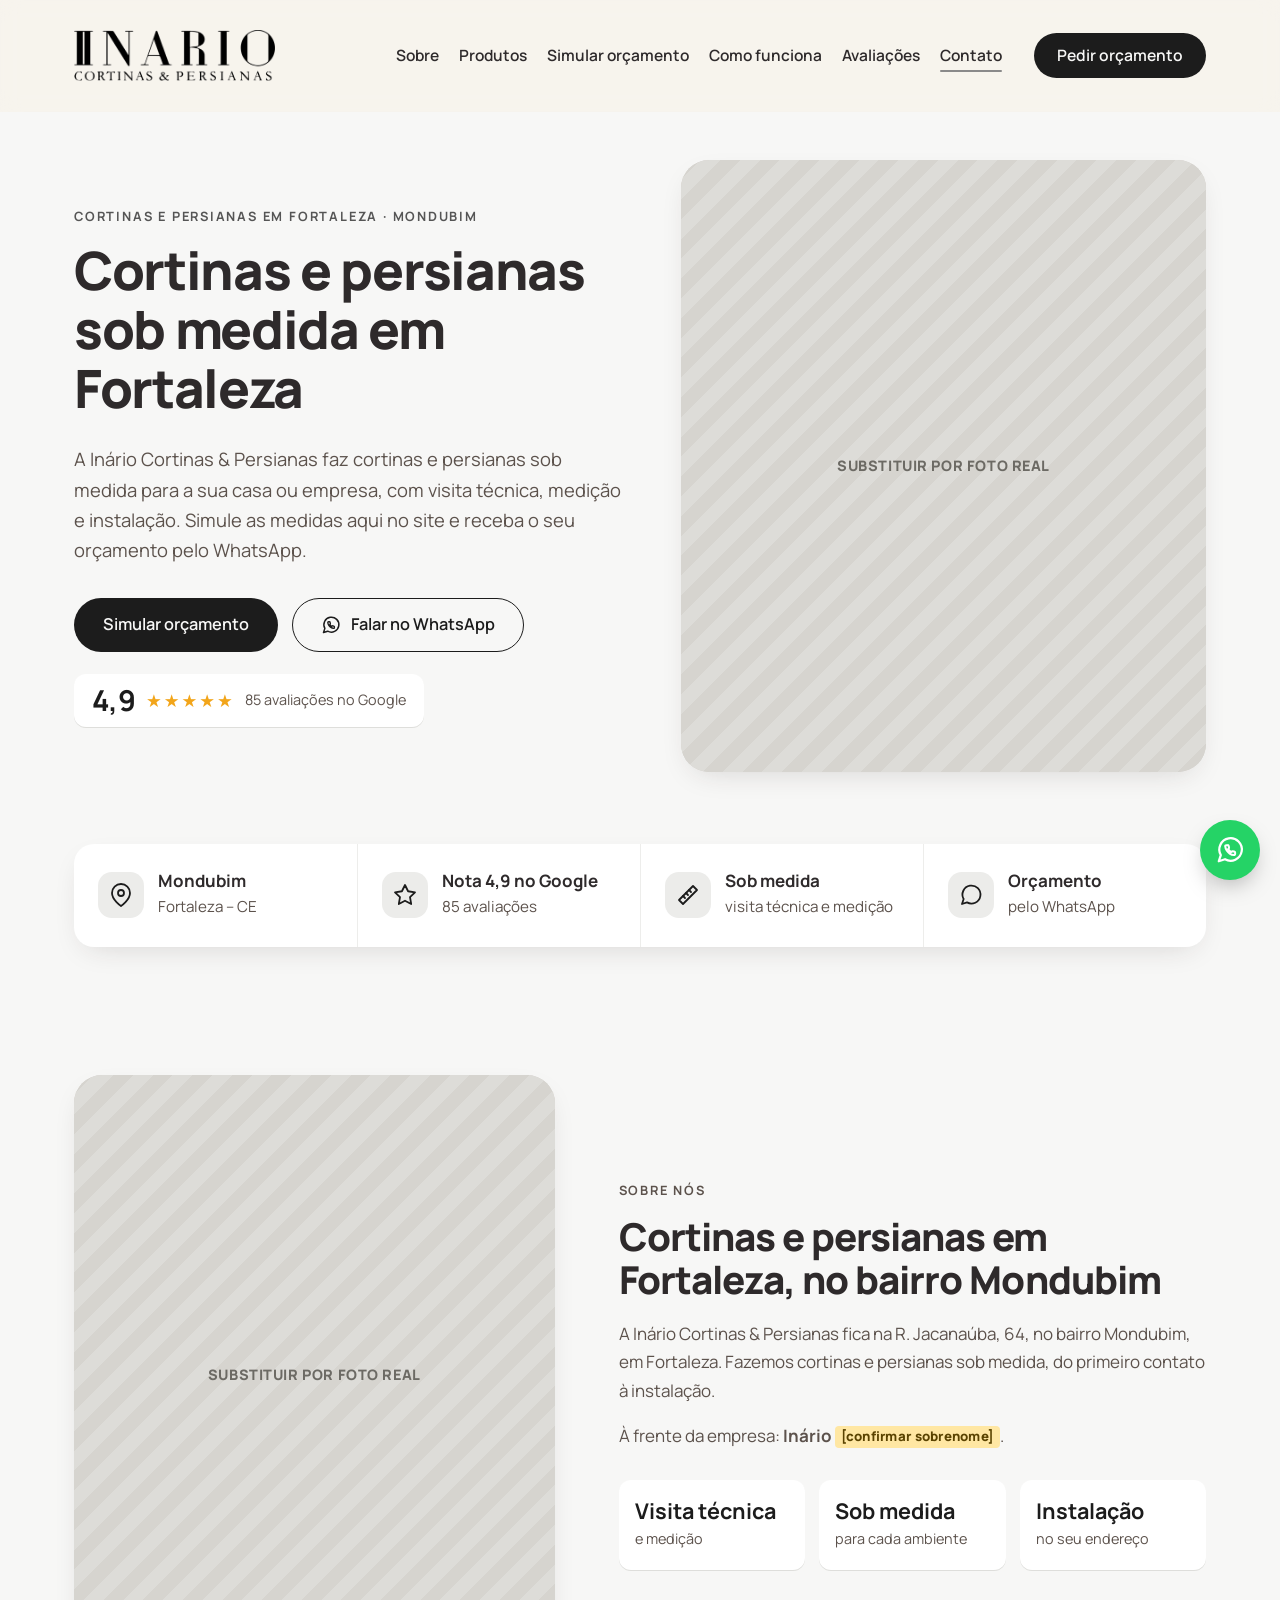
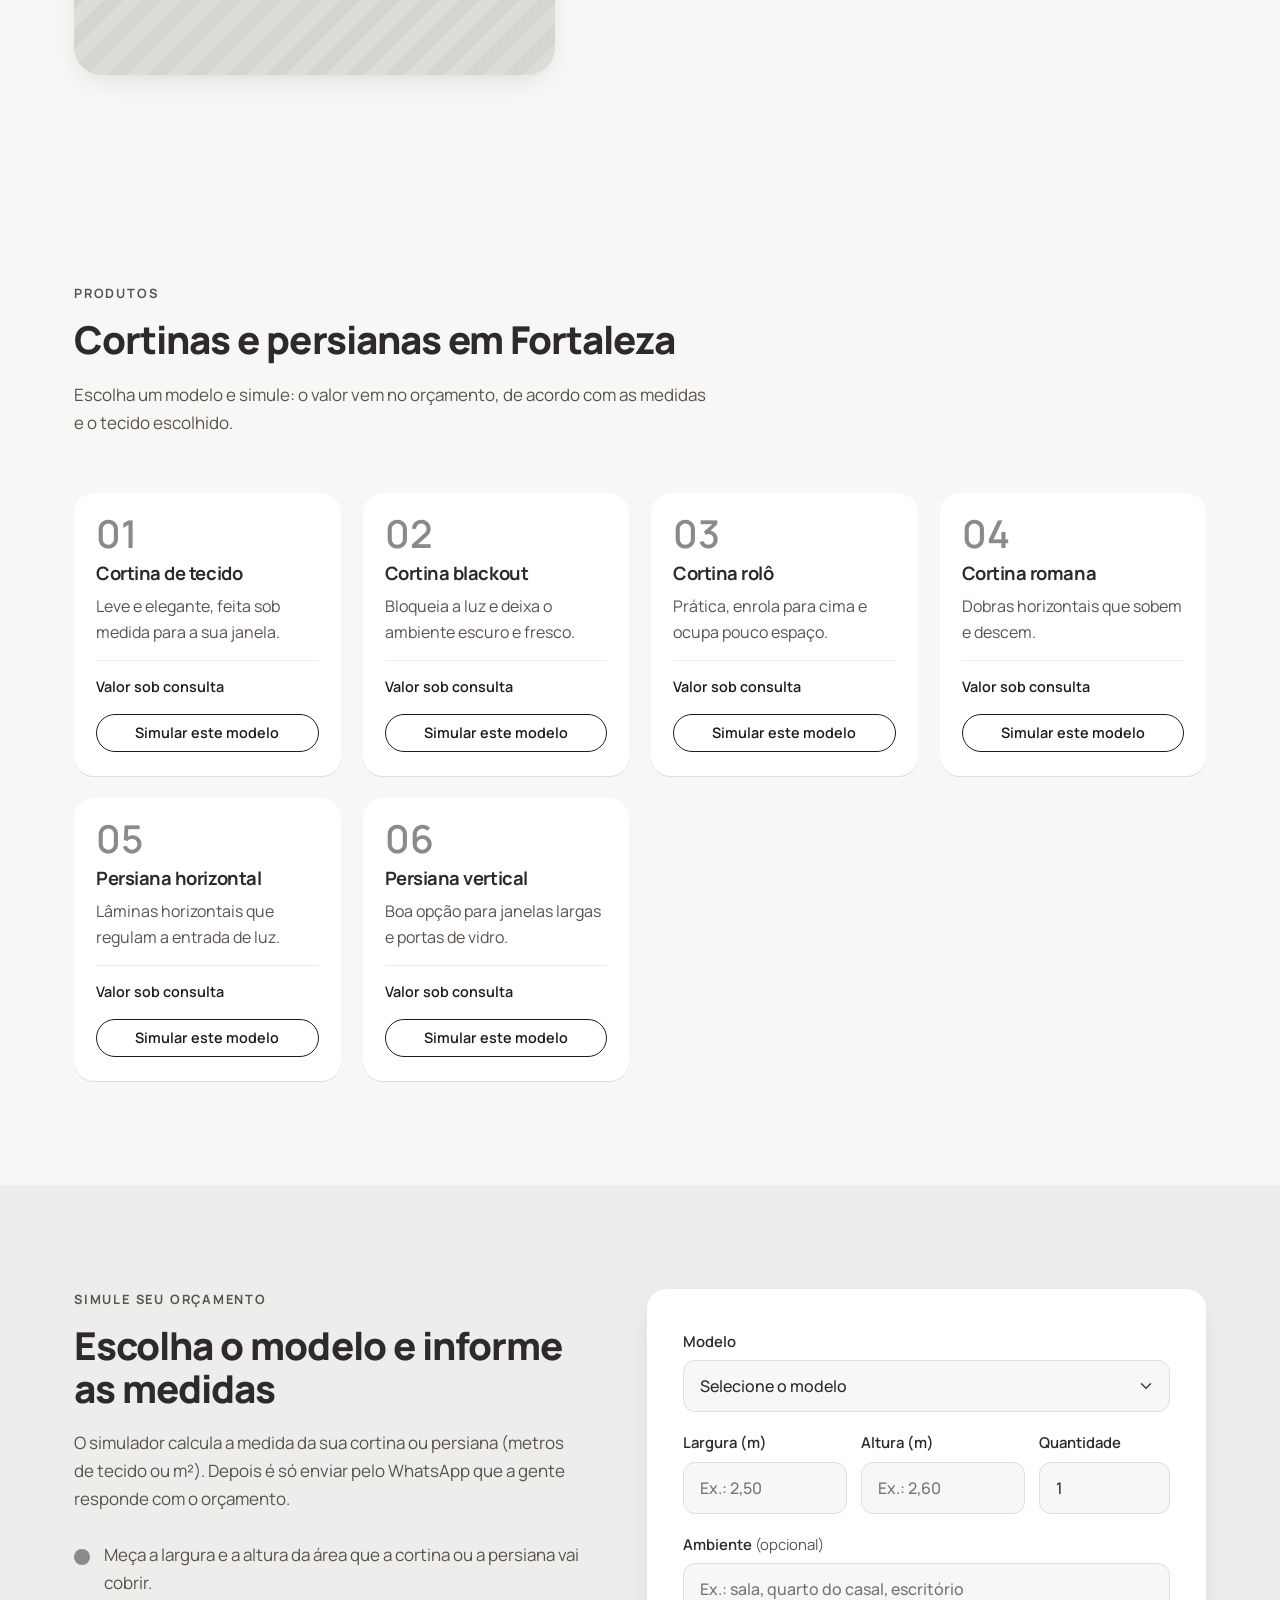
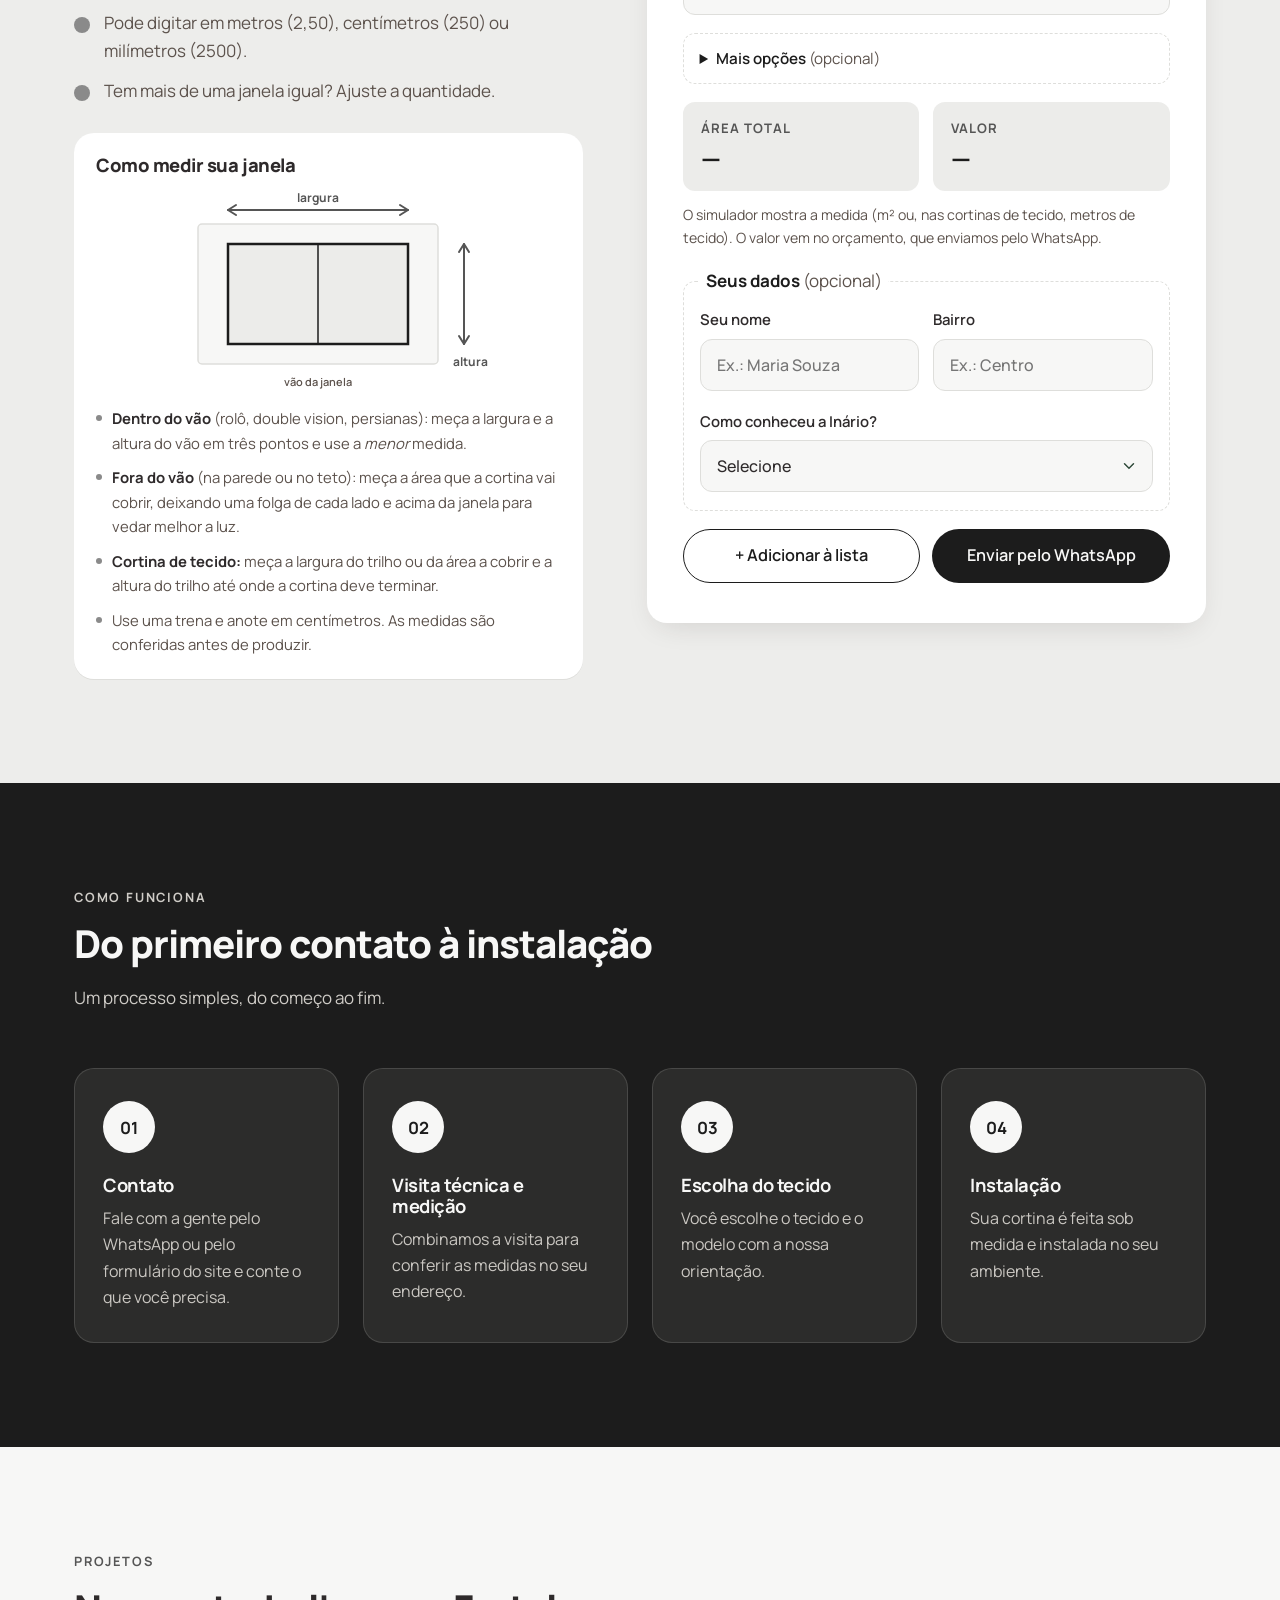
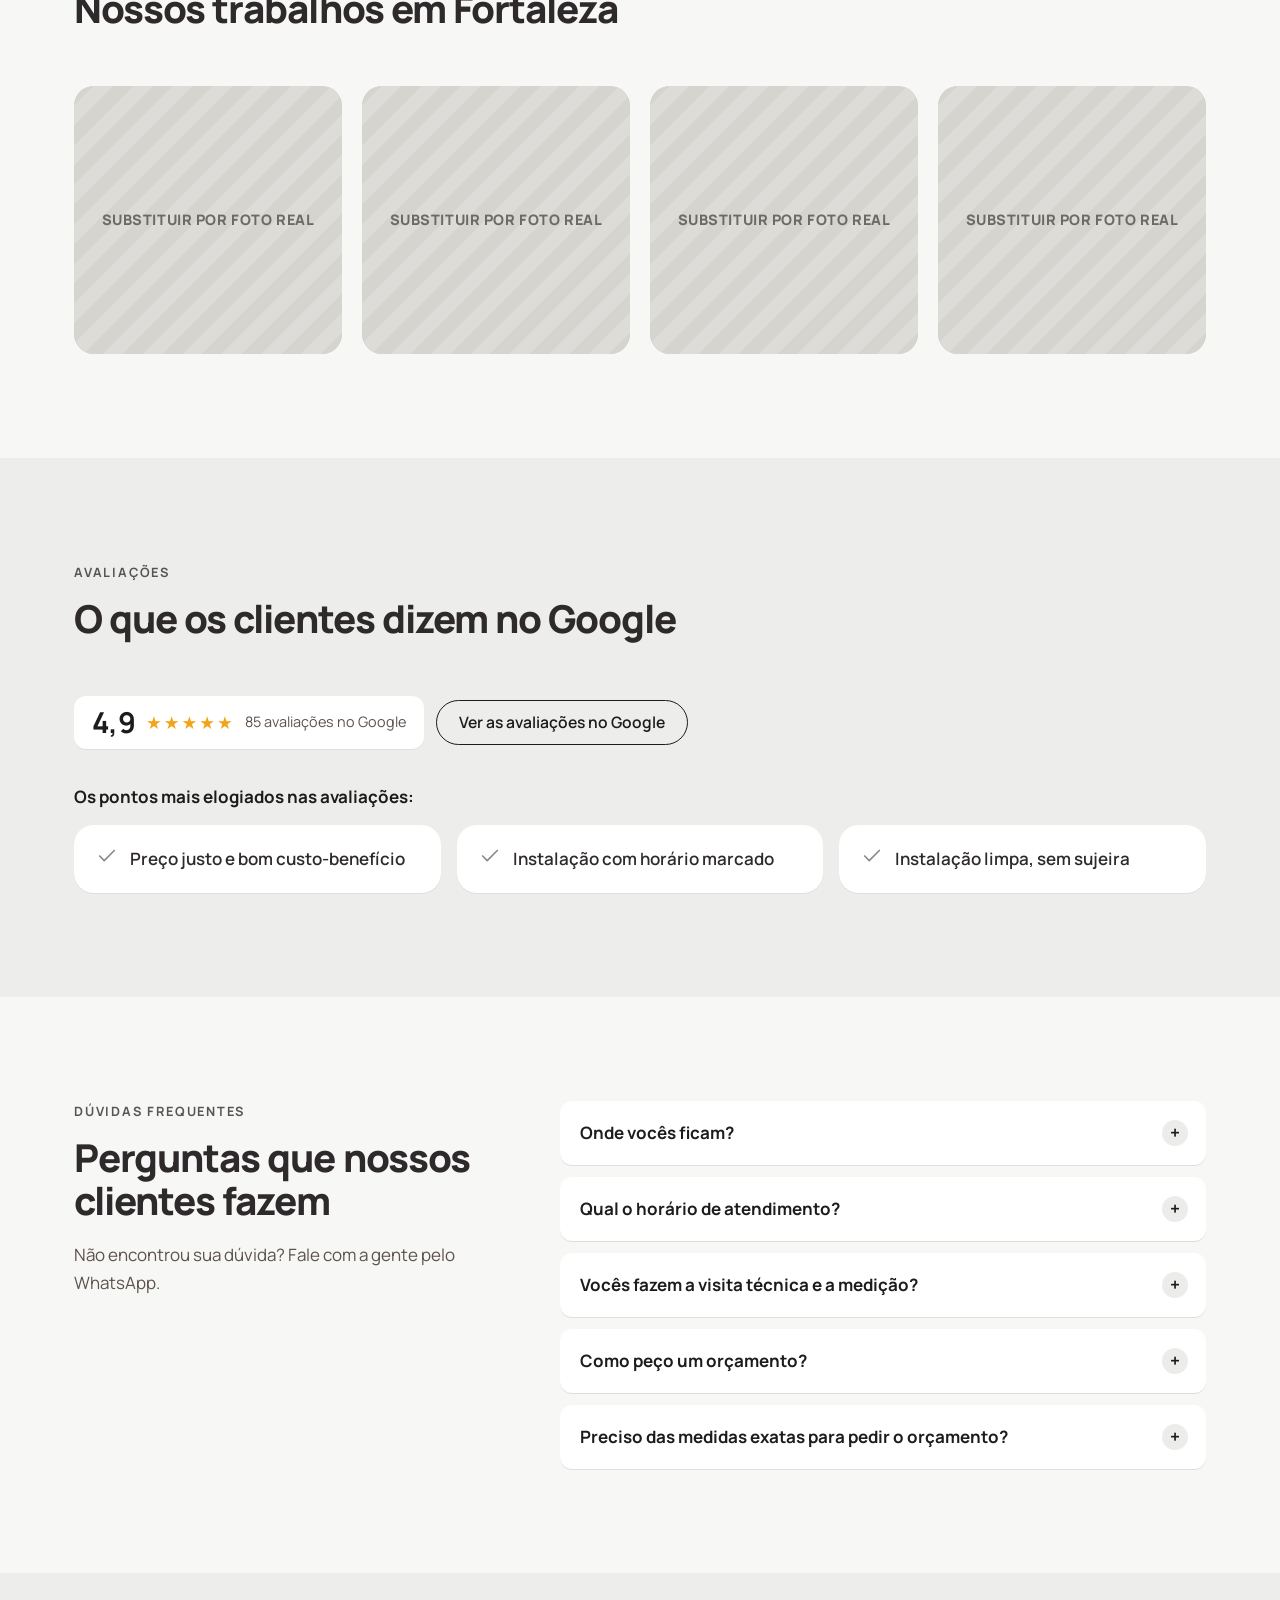
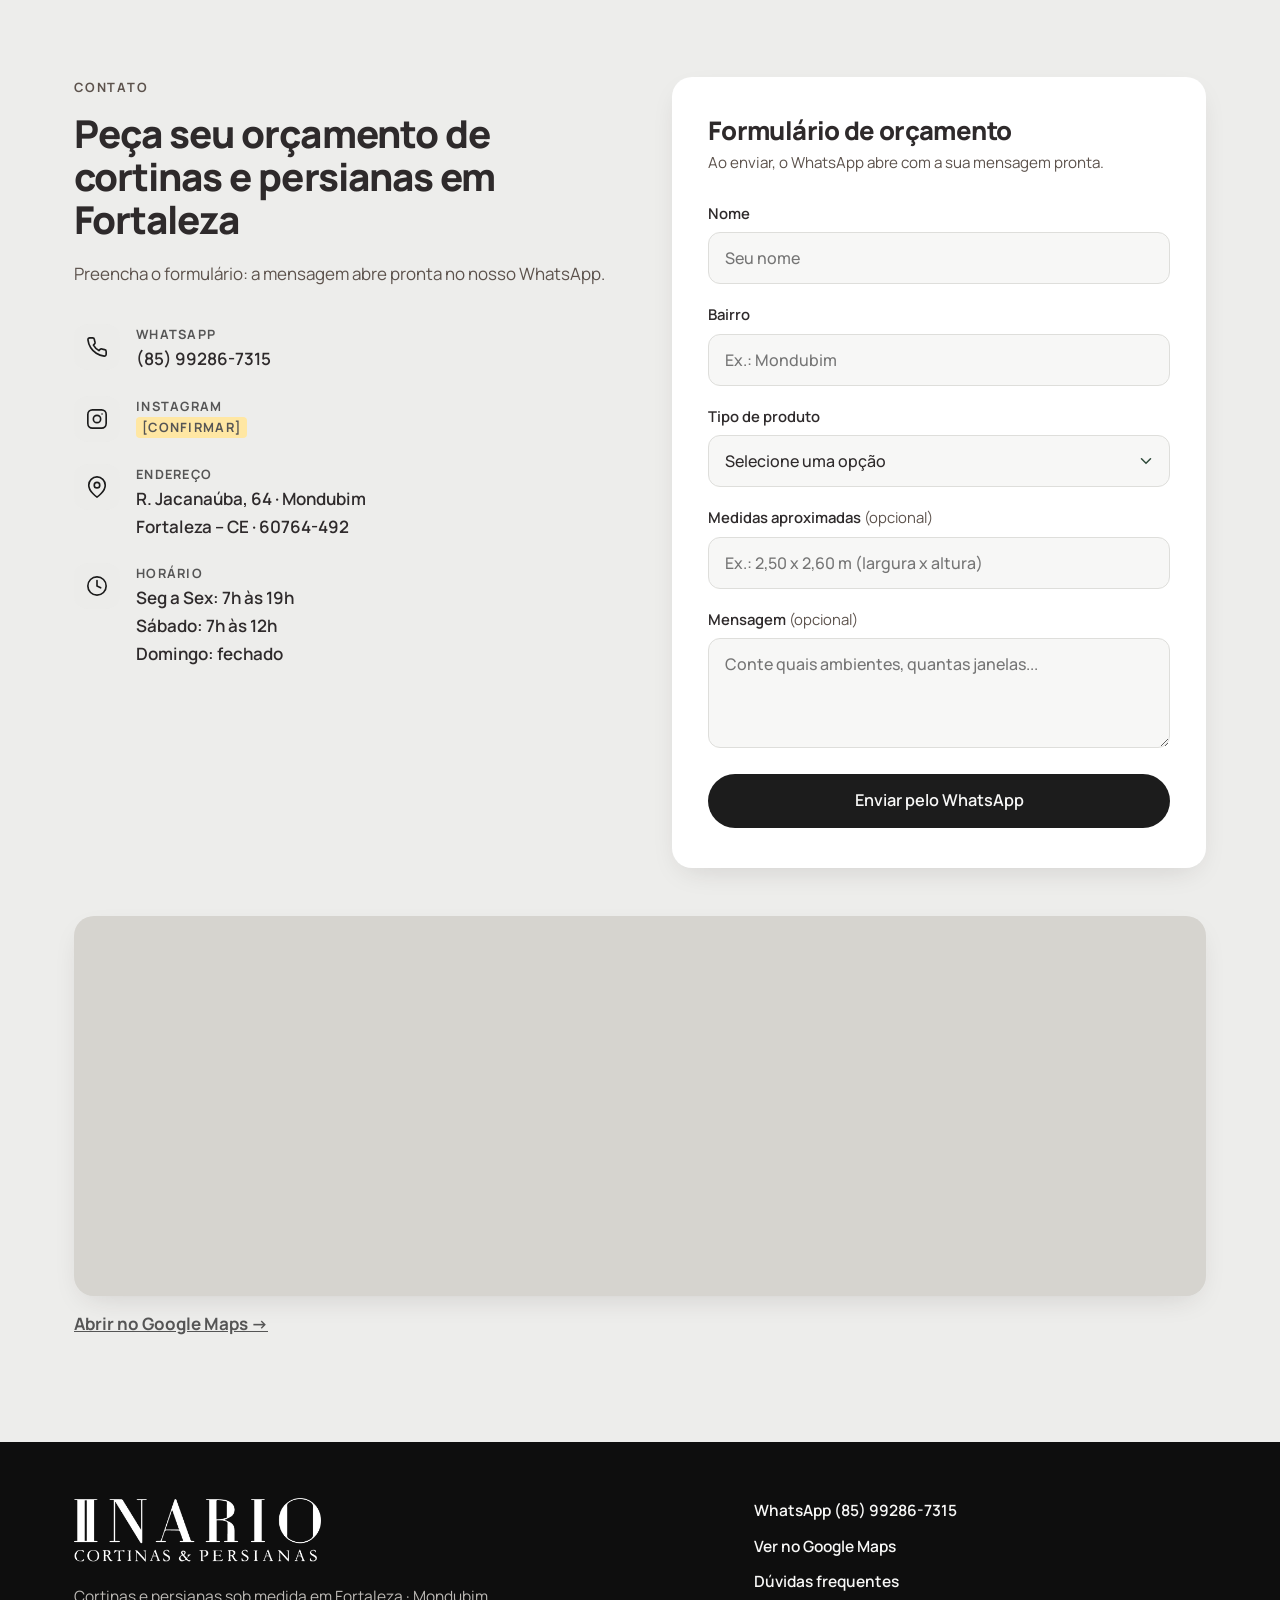
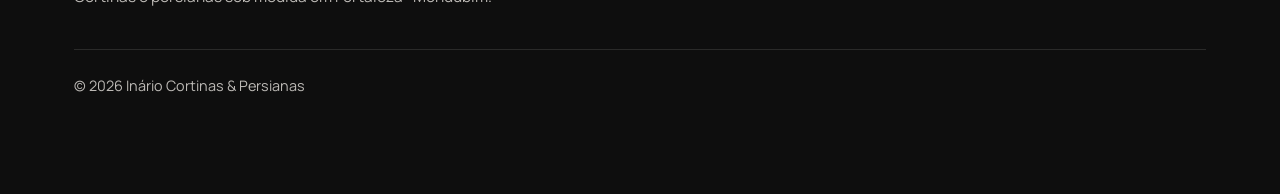
<file: index.html>
<!DOCTYPE html>
<html lang="pt-BR">
<head>
  <meta charset="UTF-8">
  <meta name="viewport" content="width=device-width, initial-scale=1">
  <title>Inário Cortinas &amp; Persianas | Cortinas e persianas em Fortaleza – Mondubim</title>
  <meta name="description" content="Inário Cortinas &amp; Persianas: cortinas e persianas sob medida em Fortaleza, no bairro Mondubim. Nota 4,9 no Google (85 avaliações). Peça seu orçamento pelo WhatsApp.">
  <meta name="theme-color" content="#1C1C1C">
  <!-- Prévia para apresentar à cliente: fora do Google até ser aprovada. Remova esta linha ao publicar de vez. -->
  <meta name="robots" content="noindex">
  <meta property="og:type" content="website">
  <meta property="og:locale" content="pt_BR">
  <meta property="og:site_name" content="Inário Cortinas &amp; Persianas">
  <meta property="og:title" content="Cortinas e persianas em Fortaleza | Inário Cortinas &amp; Persianas">
  <meta property="og:description" content="Inário Cortinas &amp; Persianas: cortinas e persianas sob medida em Fortaleza, no bairro Mondubim. Nota 4,9 no Google (85 avaliações). Peça seu orçamento pelo WhatsApp.">
  <meta property="og:image" content="img/og-image.jpg">
  <meta property="og:image:alt" content="Logo da Inário Cortinas &amp; Persianas">
  <meta name="twitter:card" content="summary_large_image">
  <link rel="icon" href="img/favicon.png" type="image/png">
  <link rel="apple-touch-icon" href="img/favicon-180.png">
  <link rel="preconnect" href="https://fonts.googleapis.com">
  <link rel="preconnect" href="https://fonts.gstatic.com" crossorigin>
  <link href="https://fonts.googleapis.com/css2?family=Manrope:wght@400;500;600;700;800&display=swap" rel="stylesheet">
  <link rel="stylesheet" href="css/style.css?v=1">
  <script type="application/ld+json">
  {
    "@context": "https://schema.org",
    "@type": "LocalBusiness",
    "name": "Inário Cortinas & Persianas",
    "description": "Inário Cortinas & Persianas: cortinas e persianas sob medida em Fortaleza, no bairro Mondubim. Nota 4,9 no Google (85 avaliações). Peça seu orçamento pelo WhatsApp.",
    "telephone": "+55 85 99286-7315",
    "address": {
      "@type": "PostalAddress",
      "streetAddress": "R. Jacanaúba, 64",
      "addressLocality": "Fortaleza",
      "addressRegion": "CE",
      "postalCode": "60764-492",
      "addressCountry": "BR"
    },
    "areaServed": {
      "@type": "City",
      "name": "Fortaleza"
    },
    "hasMap": "https://www.google.com/maps/place/?q=place_id:ChIJFepwqWf7O0kR4wLHEiTFGXA",
    "aggregateRating": {
      "@type": "AggregateRating",
      "ratingValue": "4.9",
      "reviewCount": "85",
      "bestRating": "5"
    },
    "openingHoursSpecification": [
      {
        "@type": "OpeningHoursSpecification",
        "dayOfWeek": [
          "https://schema.org/Monday",
          "https://schema.org/Tuesday",
          "https://schema.org/Wednesday",
          "https://schema.org/Thursday",
          "https://schema.org/Friday"
        ],
        "opens": "07:00",
        "closes": "19:00"
      },
      {
        "@type": "OpeningHoursSpecification",
        "dayOfWeek": [
          "https://schema.org/Saturday"
        ],
        "opens": "07:00",
        "closes": "12:00"
      }
    ],
    "logo": "img/logo.png",
    "image": "img/og-image.jpg"
  }
  </script>
</head>
<body>

  <a class="skip-link" href="#conteudo">Pular para o conteúdo</a>

  <!-- 1. CABEÇALHO -->
  <header class="header" id="topo">
    <div class="container header__inner">
      <a href="#topo" class="logo" aria-label="Inário Cortinas &amp; Persianas, voltar ao início">
        <img class="logo__marca logo__marca--inario-cortinas" src="img/logo.png" alt="Inário Cortinas &amp; Persianas">
      </a>

      <nav class="nav" id="menu" aria-label="Menu principal">
        <ul class="nav__list">
          <li><a href="#sobre" class="nav__link">Sobre</a></li>
          <li><a href="#modelos" class="nav__link">Produtos</a></li>
          <li><a href="#simulador" class="nav__link">Simular orçamento</a></li>
          <li><a href="#como-funciona" class="nav__link">Como funciona</a></li>
          <li><a href="#avaliacoes" class="nav__link">Avaliações</a></li>
          <li><a href="#contato" class="nav__link">Contato</a></li>
        </ul>
        <a href="#contato" class="btn btn--primary nav__cta">Pedir orçamento</a>
      </nav>

      <button class="hamburger" type="button" aria-label="Abrir menu" aria-expanded="false" aria-controls="menu">
        <span></span><span></span><span></span>
      </button>
    </div>
  </header>

  <main id="conteudo">

    <!-- 2. HERO -->
    <section class="hero">
      <div class="container hero__inner">
        <div class="hero__text">
          <p class="eyebrow">Cortinas e persianas em Fortaleza · Mondubim</p>
          <h1>Cortinas e persianas sob medida em Fortaleza</h1>
          <p class="hero__lead">A Inário Cortinas &amp; Persianas faz cortinas e persianas sob medida para a sua casa ou empresa, com visita técnica, medição e instalação. Simule as medidas aqui no site e receba o seu orçamento pelo WhatsApp.</p>
          <div class="hero__actions">
            <a href="#simulador" class="btn btn--primary btn--lg">Simular orçamento</a>
            <a href="https://wa.me/5585992867315" class="btn btn--outline btn--lg" data-whatsapp data-msg="Olá, Inário! Vim pelo site e gostaria de mais informações." target="_blank" rel="noopener">
              <svg class="icon" viewBox="0 0 24 24" aria-hidden="true"><path d="M3 21l1.65-4.95A9 9 0 1 1 8 19.4L3 21z"/><g transform="translate(7.3 7.3) scale(.4)" stroke-width="4"><path d="M22 16.92v3a2 2 0 0 1-2.18 2 19.79 19.79 0 0 1-8.63-3.07 19.5 19.5 0 0 1-6-6 19.79 19.79 0 0 1-3.07-8.67A2 2 0 0 1 4.11 2h3a2 2 0 0 1 2 1.72 12.84 12.84 0 0 0 .7 2.81 2 2 0 0 1-.45 2.11L8.09 9.91a16 16 0 0 0 6 6l1.27-1.27a2 2 0 0 1 2.11-.45 12.84 12.84 0 0 0 2.81.7A2 2 0 0 1 22 16.92z"/></g></svg>
              Falar no WhatsApp
            </a>
          </div>
          <a href="https://www.google.com/maps/place/?q=place_id:ChIJFepwqWf7O0kR4wLHEiTFGXA" class="google-nota" target="_blank" rel="noopener">
            <strong>4,9</strong>
            <span class="google-nota__estrelas" aria-hidden="true">★★★★★</span>
            <span>85 avaliações no Google</span>
          </a>
        </div>
        <figure class="media hero__media is-placeholder" data-label="SUBSTITUIR POR FOTO REAL"></figure>
      </div>
    </section>

    <!-- 3. DIFERENCIAIS -->
    <section class="perks" aria-label="Nossos diferenciais">
      <div class="container">
        <ul class="perks__list">
          <li class="perk">
            <svg class="perk__icon" viewBox="0 0 24 24" aria-hidden="true"><path d="M21 10c0 7-9 13-9 13s-9-6-9-13a9 9 0 0 1 18 0z"/><circle cx="12" cy="10" r="3"/></svg>
            <div><strong>Mondubim</strong><span>Fortaleza – CE</span></div>
          </li>
          <li class="perk">
            <svg class="perk__icon" viewBox="0 0 24 24" aria-hidden="true"><path d="m12 2 3.09 6.26L22 9.27l-5 4.87 1.18 6.88L12 17.77l-6.18 3.25L7 14.14 2 9.27l6.91-1.01z"/></svg>
            <div><strong>Nota 4,9 no Google</strong><span>85 avaliações</span></div>
          </li>
          <li class="perk">
            <svg class="perk__icon" viewBox="0 0 24 24" aria-hidden="true"><path d="M3 17 17 3l4 4L7 21z"/><path d="m7 13 2 2M10 10l2 2M13 7l2 2"/></svg>
            <div><strong>Sob medida</strong><span>visita técnica e medição</span></div>
          </li>
          <li class="perk">
            <svg class="perk__icon" viewBox="0 0 24 24" aria-hidden="true"><path d="M3 21l1.65-4.95A9 9 0 1 1 8 19.4L3 21z"/></svg>
            <div><strong>Orçamento</strong><span>pelo WhatsApp</span></div>
          </li>
        </ul>
      </div>
    </section>

    <!-- SOBRE NÓS -->
    <section class="section" id="sobre">
      <div class="container sobre">
        <figure class="media sobre__media is-placeholder" data-label="SUBSTITUIR POR FOTO REAL"></figure>
        <div class="sobre__texto">
          <p class="eyebrow">Sobre nós</p>
          <h2>Cortinas e persianas em Fortaleza, no bairro Mondubim</h2>
          <p>A Inário Cortinas &amp; Persianas fica na R. Jacanaúba, 64, no bairro Mondubim, em Fortaleza. Fazemos cortinas e persianas sob medida, do primeiro contato à instalação.</p>
          <p>À frente da empresa: <strong>Inário <span class="confirmar sobrenome">[confirmar sobrenome]</span></strong>.</p>
          <ul class="sobre__destaques">
            <li><strong>Visita técnica</strong><span>e medição</span></li>
            <li><strong>Sob medida</strong><span>para cada ambiente</span></li>
            <li><strong>Instalação</strong><span>no seu endereço</span></li>
          </ul>
        </div>
      </div>
    </section>

    <!-- 4. MODELOS -->
    <section class="section" id="modelos">
      <div class="container">
        <div class="section__head">
          <p class="eyebrow">Produtos</p>
          <h2>Cortinas e persianas em Fortaleza</h2>
          <p>Escolha um modelo e simule: o valor vem no orçamento, de acordo com as medidas e o tecido escolhido.</p>
        </div>

        <div class="products">
          <article class="card product">
            <div class="product__body">
              <span class="product__num" aria-hidden="true">01</span>
              <h3>Cortina de tecido</h3>
              <p>Leve e elegante, feita sob medida para a sua janela.</p>
              <p class="product__price">Valor sob consulta</p>
              <button type="button" class="btn btn--outline btn--sm product__sim" data-modelo="Cortina de tecido">Simular este modelo</button>
            </div>
          </article>
          <article class="card product">
            <div class="product__body">
              <span class="product__num" aria-hidden="true">02</span>
              <h3>Cortina blackout</h3>
              <p>Bloqueia a luz e deixa o ambiente escuro e fresco.</p>
              <p class="product__price">Valor sob consulta</p>
              <button type="button" class="btn btn--outline btn--sm product__sim" data-modelo="Cortina blackout">Simular este modelo</button>
            </div>
          </article>
          <article class="card product">
            <div class="product__body">
              <span class="product__num" aria-hidden="true">03</span>
              <h3>Cortina rolô</h3>
              <p>Prática, enrola para cima e ocupa pouco espaço.</p>
              <p class="product__price">Valor sob consulta</p>
              <button type="button" class="btn btn--outline btn--sm product__sim" data-modelo="Cortina rolô">Simular este modelo</button>
            </div>
          </article>
          <article class="card product">
            <div class="product__body">
              <span class="product__num" aria-hidden="true">04</span>
              <h3>Cortina romana</h3>
              <p>Dobras horizontais que sobem e descem.</p>
              <p class="product__price">Valor sob consulta</p>
              <button type="button" class="btn btn--outline btn--sm product__sim" data-modelo="Cortina romana">Simular este modelo</button>
            </div>
          </article>
          <article class="card product">
            <div class="product__body">
              <span class="product__num" aria-hidden="true">05</span>
              <h3>Persiana horizontal</h3>
              <p>Lâminas horizontais que regulam a entrada de luz.</p>
              <p class="product__price">Valor sob consulta</p>
              <button type="button" class="btn btn--outline btn--sm product__sim" data-modelo="Persiana horizontal">Simular este modelo</button>
            </div>
          </article>
          <article class="card product">
            <div class="product__body">
              <span class="product__num" aria-hidden="true">06</span>
              <h3>Persiana vertical</h3>
              <p>Boa opção para janelas largas e portas de vidro.</p>
              <p class="product__price">Valor sob consulta</p>
              <button type="button" class="btn btn--outline btn--sm product__sim" data-modelo="Persiana vertical">Simular este modelo</button>
            </div>
          </article>
        </div>
      </div>
    </section>

    <!-- 4b. SIMULADOR DE ORÇAMENTO -->
    <section class="section section--soft" id="simulador">
      <div class="container sim">
        <div class="sim__intro">
          <p class="eyebrow">Simule seu orçamento</p>
          <h2>Escolha o modelo e informe as medidas</h2>
          <p>O simulador calcula a medida da sua cortina ou persiana (metros de tecido ou m²). Depois é só enviar pelo WhatsApp que a gente responde com o orçamento.</p>
          <ul class="sim__tips">
            <li>Meça a largura e a altura da área que a cortina ou a persiana vai cobrir.</li>
            <li>Pode digitar em metros (2,50), centímetros (250) ou milímetros (2500).</li>
            <li>Tem mais de uma janela igual? Ajuste a quantidade.</li>
          </ul>
          <div class="medir">
            <h3>Como medir sua janela</h3>
            <svg class="medir__desenho" viewBox="0 0 340 210" role="img" aria-label="Desenho de uma janela mostrando onde medir a largura e a altura">
              <rect x="40" y="38" width="240" height="140" rx="4" class="medir__parede"/>
              <rect x="70" y="58" width="180" height="100" class="medir__vao"/>
              <line x1="160" y1="58" x2="160" y2="158" class="medir__divisao"/>
              <line x1="70" y1="24" x2="250" y2="24" class="medir__seta"/>
              <polyline points="78,19 70,24 78,29" class="medir__seta"/>
              <polyline points="242,19 250,24 242,29" class="medir__seta"/>
              <text x="160" y="16" class="medir__texto">largura</text>
              <line x1="306" y1="58" x2="306" y2="158" class="medir__seta"/>
              <polyline points="301,66 306,58 311,66" class="medir__seta"/>
              <polyline points="301,150 306,158 311,150" class="medir__seta"/>
              <text x="312" y="180" class="medir__texto">altura</text>
              <text x="160" y="200" class="medir__legenda">vão da janela</text>
            </svg>
            <ul class="medir__passos">
              <li><strong>Dentro do vão</strong> (rolô, double vision, persianas): meça a largura e a altura do vão em três pontos e use a <em>menor</em> medida.</li>
              <li><strong>Fora do vão</strong> (na parede ou no teto): meça a área que a cortina vai cobrir, deixando uma folga de cada lado e acima da janela para vedar melhor a luz.</li>
              <li><strong>Cortina de tecido:</strong> meça a largura do trilho ou da área a cobrir e a altura do trilho até onde a cortina deve terminar.</li>
              <li>Use uma trena e anote em centímetros. As medidas são conferidas antes de produzir.</li>
            </ul>
          </div>
        </div>

        <form class="card form sim__form" id="form-simulador" novalidate>
          <div class="field">
            <label for="sim-modelo">Modelo</label>
            <select id="sim-modelo" name="modelo" required>
              <option value="" disabled selected>Selecione o modelo</option>
              <optgroup label="Cortinas (por metro de tecido)">
                <option data-calculo="tecido">Cortina de tecido</option>
                <option data-calculo="tecido">Cortina blackout</option>
              </optgroup>
              <optgroup label="Cortinas e persianas (por m²)">
                <option>Cortina rolô</option>
                <option>Cortina romana</option>
                <option>Persiana horizontal</option>
                <option>Persiana vertical</option>
              </optgroup>
              <optgroup label="Outros">
                <option>Outro modelo</option>
              </optgroup>
            </select>
          </div>

          <div class="sim__row">
            <div class="field">
              <label for="sim-largura">Largura (m)</label>
              <input type="text" id="sim-largura" name="largura" inputmode="decimal" maxlength="7" autocomplete="off" placeholder="Ex.: 2,50" required>
            </div>
            <div class="field">
              <label for="sim-altura">Altura (m)</label>
              <input type="text" id="sim-altura" name="altura" inputmode="decimal" maxlength="7" autocomplete="off" placeholder="Ex.: 2,60" required>
            </div>
            <div class="field sim__qtd">
              <label for="sim-qtd">Quantidade</label>
              <input type="text" id="sim-qtd" name="quantidade" inputmode="numeric" maxlength="2" autocomplete="off" value="1" required>
            </div>
          </div>

          <div class="field">
            <label for="sim-ambiente">Ambiente <span class="field__opt">(opcional)</span></label>
            <input type="text" id="sim-ambiente" name="ambiente" placeholder="Ex.: sala, quarto do casal, escritório">
          </div>

          <!-- Acessório opcional: aparece só nos modelos com data-guia (cortina rolô) -->
          <label class="sim__opcional" id="sim-guia-campo" hidden>
            <input type="checkbox" id="sim-guia" name="guia">
            Incluir guia <span class="field__opt">(opcional)</span>
          </label>

          <details class="sim__extras">
            <summary>Mais opções <span class="field__opt">(opcional)</span></summary>
            <div class="sim__row sim__row--2">
              <div class="field">
                <label for="sim-acionamento">Acionamento</label>
                <select id="sim-acionamento" name="acionamento">
                  <option value="">Tanto faz</option>
                  <option>Manual</option>
                  <option>Motorizado</option>
                </select>
              </div>
              <div class="field">
                <label for="sim-comando">Lado do comando</label>
                <select id="sim-comando" name="comando">
                  <option value="">Tanto faz</option>
                  <option>Esquerdo</option>
                  <option>Direito</option>
                </select>
              </div>
              <div class="field">
                <label for="sim-instalacao">Instalação</label>
                <select id="sim-instalacao" name="instalacao">
                  <option value="">Não sei</option>
                  <option>Dentro do vão</option>
                  <option>Fora do vão (na parede)</option>
                  <option>No teto</option>
                </select>
              </div>
              <div class="field">
                <label for="sim-cor">Cor ou tecido</label>
                <input type="text" id="sim-cor" name="cor" placeholder="Ex.: linho bege, blackout branco">
              </div>
            </div>
          </details>

          <div class="sim__result" aria-live="polite">
            <div>
              <span id="sim-area-rotulo">Área total</span>
              <strong id="sim-area">—</strong>
            </div>
            <div>
              <span>Valor</span>
              <strong id="sim-valor">—</strong>
            </div>
          </div>
          <p class="sim__note sim__calculo" id="sim-calculo" hidden></p>
          <p class="sim__condicoes" id="sim-condicoes" hidden></p>
          <p class="sim__note" id="sim-nota">O simulador mostra a medida (m² ou, nas cortinas de tecido, metros de tecido). O valor vem no orçamento, que enviamos pelo WhatsApp.</p>

          <fieldset class="sim__cliente">
            <legend>Seus dados <span class="field__opt">(opcional)</span></legend>
            <div class="sim__row sim__row--2">
              <div class="field">
                <label for="sim-cliente">Seu nome</label>
                <input type="text" id="sim-cliente" name="cliente" autocomplete="name" maxlength="60" placeholder="Ex.: Maria Souza">
              </div>
              <div class="field">
                <label for="sim-bairro">Bairro</label>
                <input type="text" id="sim-bairro" name="bairro" maxlength="40" placeholder="Ex.: Centro">
              </div>
            </div>
            <div class="field">
              <label for="sim-origem">Como conheceu a Inário?</label>
              <select id="sim-origem" name="origem">
                <option value="">Selecione</option>
                <option>Instagram</option>
                <option>Google</option>
                <option>Indicação de amigo ou parente</option>
                <option>Arquiteto ou decorador</option>
                <option>Já sou cliente</option>
                <option>Outro</option>
              </select>
            </div>
          </fieldset>

          <p class="form__error" role="alert" hidden></p>

          <div class="sim__actions">
            <button type="button" class="btn btn--outline btn--lg" id="sim-adicionar">+ Adicionar à lista</button>
            <button type="submit" class="btn btn--primary btn--lg">Enviar pelo WhatsApp</button>
          </div>

          <div class="sim__lista" id="sim-lista" hidden>
            <h3>Sua lista de orçamento</h3>
            <ul id="sim-itens"></ul>
            <p class="sim__total">Valor: <strong id="sim-total">—</strong></p>
            <p class="sim__condicoes" id="sim-total-condicoes" hidden></p>
            <p class="sim__note">Tem mais janelas? Preencha as medidas acima e clique em "Adicionar à lista". Ao enviar, a lista inteira vai em uma única mensagem.</p>
          </div>
        </form>
      </div>
    </section>

    <!-- 5. COMO FUNCIONA -->
    <section class="section section--green" id="como-funciona">
      <div class="container">
        <div class="section__head">
          <p class="eyebrow eyebrow--light">Como funciona</p>
          <h2>Do primeiro contato à instalação</h2>
          <p>Um processo simples, do começo ao fim.</p>
        </div>

        <ol class="steps">
          <li class="step">
            <span class="step__num" aria-hidden="true">01</span>
            <h3>Contato</h3>
            <p>Fale com a gente pelo WhatsApp ou pelo formulário do site e conte o que você precisa.</p>
          </li>
          <li class="step">
            <span class="step__num" aria-hidden="true">02</span>
            <h3>Visita técnica e medição</h3>
            <p>Combinamos a visita para conferir as medidas no seu endereço.</p>
          </li>
          <li class="step">
            <span class="step__num" aria-hidden="true">03</span>
            <h3>Escolha do tecido</h3>
            <p>Você escolhe o tecido e o modelo com a nossa orientação.</p>
          </li>
          <li class="step">
            <span class="step__num" aria-hidden="true">04</span>
            <h3>Instalação</h3>
            <p>Sua cortina é feita sob medida e instalada no seu ambiente.</p>
          </li>
        </ol>
      </div>
    </section>

    <!-- 6. PROJETOS -->
    <section class="section" id="projetos">
      <div class="container">
        <div class="section__head section__head--row">
          <div>
            <p class="eyebrow">Projetos</p>
            <h2>Nossos trabalhos em Fortaleza</h2>
          </div>
          
        </div>

        <div class="gallery gallery--4">
          <figure class="media gallery__item is-placeholder" data-label="SUBSTITUIR POR FOTO REAL"></figure>
          <figure class="media gallery__item is-placeholder" data-label="SUBSTITUIR POR FOTO REAL"></figure>
          <figure class="media gallery__item is-placeholder" data-label="SUBSTITUIR POR FOTO REAL"></figure>
          <figure class="media gallery__item is-placeholder" data-label="SUBSTITUIR POR FOTO REAL"></figure>
        </div>
      </div>
    </section>

    <!-- AVALIAÇÕES (dados reais do Google: nota e pontos mais citados) -->
    <section class="section section--soft" id="avaliacoes">
      <div class="container">
        <div class="section__head">
          <p class="eyebrow">Avaliações</p>
          <h2>O que os clientes dizem no Google</h2>
        </div>
        <div class="google-acoes">
          <a href="https://www.google.com/maps/place/?q=place_id:ChIJFepwqWf7O0kR4wLHEiTFGXA" class="google-nota" target="_blank" rel="noopener">
            <strong>4,9</strong>
            <span class="google-nota__estrelas" aria-hidden="true">★★★★★</span>
            <span>85 avaliações no Google</span>
          </a>
          <a href="https://www.google.com/maps/place/?q=place_id:ChIJFepwqWf7O0kR4wLHEiTFGXA" class="btn btn--outline" target="_blank" rel="noopener">Ver as avaliações no Google</a>
        </div>
        <p class="avaliacoes__intro">Os pontos mais elogiados nas avaliações:</p>
        <ul class="avaliacoes__lista">
          <li class="card"><svg class="icon" viewBox="0 0 24 24" aria-hidden="true"><path d="M20 6 9 17l-5-5"/></svg><span>Preço justo e bom custo-benefício</span></li>
          <li class="card"><svg class="icon" viewBox="0 0 24 24" aria-hidden="true"><path d="M20 6 9 17l-5-5"/></svg><span>Instalação com horário marcado</span></li>
          <li class="card"><svg class="icon" viewBox="0 0 24 24" aria-hidden="true"><path d="M20 6 9 17l-5-5"/></svg><span>Instalação limpa, sem sujeira</span></li>
        </ul>
      </div>
    </section>

    <!-- PERGUNTAS FREQUENTES -->
    <section class="section" id="duvidas">
      <div class="container faq">
        <div class="section__head">
          <p class="eyebrow">Dúvidas frequentes</p>
          <h2>Perguntas que nossos clientes fazem</h2>
          <p>Não encontrou sua dúvida? Fale com a gente pelo WhatsApp.</p>
        </div>

        <div class="faq__lista">
          <details class="faq__item">
            <summary>Onde vocês ficam?</summary>
            <p>Na R. Jacanaúba, 64, bairro Mondubim, Fortaleza – CE, CEP 60764-492.</p>
          </details>
          <details class="faq__item">
            <summary>Qual o horário de atendimento?</summary>
            <p>Seg a Sex: 7h às 19h · Sábado: 7h às 12h · Domingo: fechado.</p>
          </details>
          <details class="faq__item">
            <summary>Vocês fazem a visita técnica e a medição?</summary>
            <p>Sim. Depois do primeiro contato, combinamos a visita para conferir as medidas no seu endereço.</p>
          </details>
          <details class="faq__item">
            <summary>Como peço um orçamento?</summary>
            <p>Use o simulador aqui do site ou o formulário de contato: a mensagem chega pronta no nosso WhatsApp. Se preferir, chame direto no WhatsApp (85) 99286-7315.</p>
          </details>
          <details class="faq__item">
            <summary>Preciso das medidas exatas para pedir o orçamento?</summary>
            <p>Não. Medidas aproximadas já servem; as medidas finais são conferidas na visita técnica.</p>
          </details>
        </div>
      </div>
    </section>

    <!-- 7. CONTATO -->
    <section class="section section--soft" id="contato">
      <div class="container contact">
        <div class="contact__info">
          <p class="eyebrow">Contato</p>
          <h2>Peça seu orçamento de cortinas e persianas em Fortaleza</h2>
          <p>Preencha o formulário: a mensagem abre pronta no nosso WhatsApp.</p>

          <ul class="contact__list">
            <li>
              <svg class="icon" viewBox="0 0 24 24" aria-hidden="true"><path d="M22 16.92v3a2 2 0 0 1-2.18 2 19.79 19.79 0 0 1-8.63-3.07 19.5 19.5 0 0 1-6-6 19.79 19.79 0 0 1-3.07-8.67A2 2 0 0 1 4.11 2h3a2 2 0 0 1 2 1.72 12.84 12.84 0 0 0 .7 2.81 2 2 0 0 1-.45 2.11L8.09 9.91a16 16 0 0 0 6 6l1.27-1.27a2 2 0 0 1 2.11-.45 12.84 12.84 0 0 0 2.81.7A2 2 0 0 1 22 16.92z"/></svg>
              <div><span>WhatsApp</span><a href="https://wa.me/5585992867315" data-whatsapp target="_blank" rel="noopener">(85) 99286-7315</a></div>
            </li>
            <li>
              <svg class="icon" viewBox="0 0 24 24" aria-hidden="true"><rect x="2" y="2" width="20" height="20" rx="5"/><circle cx="12" cy="12" r="4"/><path d="M17.5 6.5h.01"/></svg>
              <div><span>Instagram</span><p><span class="confirmar">[confirmar]</span></p></div>
            </li>
            <li>
              <svg class="icon" viewBox="0 0 24 24" aria-hidden="true"><path d="M21 10c0 7-9 13-9 13s-9-6-9-13a9 9 0 0 1 18 0z"/><circle cx="12" cy="10" r="3"/></svg>
              <div><span>Endereço</span><address>R. Jacanaúba, 64 · Mondubim<br>Fortaleza – CE · 60764-492</address></div>
            </li>
            <li>
              <svg class="icon" viewBox="0 0 24 24" aria-hidden="true"><circle cx="12" cy="12" r="10"/><path d="M12 6v6l4 2"/></svg>
              <div><span>Horário</span><p>Seg a Sex: 7h às 19h<br>Sábado: 7h às 12h<br>Domingo: fechado</p></div>
            </li>
          </ul>
        </div>

        <form class="card form" id="form-orcamento" novalidate>
          <h3>Formulário de orçamento</h3>
          <p class="form__hint">Ao enviar, o WhatsApp abre com a sua mensagem pronta.</p>

          <div class="field">
            <label for="nome">Nome</label>
            <input type="text" id="nome" name="nome" autocomplete="name" placeholder="Seu nome" required>
          </div>

          <div class="field">
            <label for="bairro">Bairro</label>
            <input type="text" id="bairro" name="bairro" autocomplete="address-level3" placeholder="Ex.: Mondubim" required>
          </div>

          <div class="field">
            <label for="produto">Tipo de produto</label>
            <select id="produto" name="produto" required>
              <option value="" disabled selected>Selecione uma opção</option>
              <option>Cortina de tecido</option>
              <option>Cortina blackout</option>
              <option>Cortina rolô</option>
              <option>Cortina romana</option>
              <option>Persiana horizontal</option>
              <option>Persiana vertical</option>
              <option>Outro / ainda não sei</option>
            </select>
          </div>

          <div class="field">
            <label for="medidas">Medidas aproximadas <span class="field__opt">(opcional)</span></label>
            <input type="text" id="medidas" name="medidas" placeholder="Ex.: 2,50 x 2,60 m (largura x altura)">
          </div>

          <div class="field">
            <label for="mensagem">Mensagem <span class="field__opt">(opcional)</span></label>
            <textarea id="mensagem" name="mensagem" rows="3" placeholder="Conte quais ambientes, quantas janelas..."></textarea>
          </div>

          <p class="form__error" role="alert" hidden></p>

          <button type="submit" class="btn btn--primary btn--lg btn--block">Enviar pelo WhatsApp</button>
        </form>
      </div>

      <div class="container">
        <div class="mapa">
          <iframe src="https://maps.google.com/maps?q=In%C3%A1rio%20Cortinas%20%26%20Persianas%2C%20R.%20Jacana%C3%BAba%2C%2064%20-%20Mondubim%2C%20Fortaleza%20-%20CE%2C%2060764-492&z=16&output=embed" title="Mapa: Inário Cortinas &amp; Persianas em Fortaleza" loading="lazy" referrerpolicy="no-referrer-when-downgrade" allowfullscreen></iframe>
        </div>
        <a class="mapa__link" href="https://www.google.com/maps/place/?q=place_id:ChIJFepwqWf7O0kR4wLHEiTFGXA" target="_blank" rel="noopener">Abrir no Google Maps →</a>
      </div>
    </section>
  </main>

  <!-- 8. RODAPÉ -->
  <footer class="footer">
    <div class="container footer__inner">
      <div class="footer__brand">
        <a href="#topo" class="logo logo--light" aria-label="Inário Cortinas &amp; Persianas, voltar ao início">
          <img class="logo__marca logo__marca--inario-cortinas" src="img/logo-claro.png" alt="Inário Cortinas &amp; Persianas">
        </a>
        <p>Cortinas e persianas sob medida em Fortaleza · Mondubim.</p>
      </div>

      <ul class="footer__links">
        <li><a href="https://wa.me/5585992867315" target="_blank" rel="noopener" data-whatsapp>WhatsApp (85) 99286-7315</a></li>
        <li><a href="https://www.google.com/maps/place/?q=place_id:ChIJFepwqWf7O0kR4wLHEiTFGXA" target="_blank" rel="noopener">Ver no Google Maps</a></li>
        <li><a href="#duvidas">Dúvidas frequentes</a></li>
      </ul>

      <p class="footer__legal">© <span id="ano">2026</span> Inário Cortinas &amp; Persianas</p>
    </div>
  </footer>

  <!-- Botão flutuante de WhatsApp -->
  <a href="https://wa.me/5585992867315" class="whatsapp-float" data-whatsapp data-msg="Olá, Inário! Vim pelo site e gostaria de um orçamento." target="_blank" rel="noopener" aria-label="Conversar no WhatsApp">
    <svg viewBox="0 0 24 24" aria-hidden="true"><path d="M3 21l1.65-4.95A9 9 0 1 1 8 19.4L3 21z"/><g transform="translate(7.3 7.3) scale(.4)" stroke-width="4"><path d="M22 16.92v3a2 2 0 0 1-2.18 2 19.79 19.79 0 0 1-8.63-3.07 19.5 19.5 0 0 1-6-6 19.79 19.79 0 0 1-3.07-8.67A2 2 0 0 1 4.11 2h3a2 2 0 0 1 2 1.72 12.84 12.84 0 0 0 .7 2.81 2 2 0 0 1-.45 2.11L8.09 9.91a16 16 0 0 0 6 6l1.27-1.27a2 2 0 0 1 2.11-.45 12.84 12.84 0 0 0 2.81.7A2 2 0 0 1 22 16.92z"/></g></svg>
  </a>

  <script src="js/main.js?v=1" defer></script>
</body>
</html>
</file>
<file: css/style.css>
/* =========================================================
   Inário Cortinas & Persianas — estilos
   ========================================================= */

:root {
  --azul: #1C1C1C;
  --azul-escuro: #0E0E0E;
  --azul-claro: #ECECEA;
  --areia: #F7F7F6;
  --areia-escura: #EDEDEB;
  --laranja: #8A8A8A;
  --laranja-texto: #555555;
  --grafite: #2E2A2B;
  --texto-suave: #5C524C;
  --branco: #ffffff;
  --borda: #DEDEDB;
  --placeholder: #d6d4cf;

  --fonte-titulo: "Manrope", system-ui, sans-serif;
  --fonte-texto: "Manrope", system-ui, -apple-system, "Segoe UI", sans-serif;

  --raio: 20px;
  --raio-sm: 12px;
  --sombra: 0 10px 30px -12px rgba(42, 35, 32, .18);
  --header-h: 112px;
  --container: 1180px;
}

/* ---------- Base ---------- */
*,
*::before,
*::after { box-sizing: border-box; }

html {
  scroll-behavior: smooth;
  -webkit-text-size-adjust: 100%;
}

body {
  margin: 0;
  font-family: var(--fonte-texto);
  font-size: 1.0625rem;
  line-height: 1.65;
  color: var(--grafite);
  background: var(--areia);
  -webkit-font-smoothing: antialiased;
}

body.menu-aberto { overflow: hidden; }

h1, h2, h3 {
  font-family: var(--fonte-titulo);
  line-height: 1.12;
  letter-spacing: -.02em;
  margin: 0 0 .5em;
  font-weight: 600;
}
h1 { font-size: clamp(2.4rem, 5.2vw, 4.1rem); }
h2 { font-size: clamp(1.9rem, 3.6vw, 2.75rem); }
h3 { font-size: 1.3rem; }

p { margin: 0 0 1em; }
a { color: inherit; }
img { display: block; max-width: 100%; height: auto; }
ul, ol { list-style: none; margin: 0; padding: 0; }
figure, blockquote { margin: 0; }
address { font-style: normal; }

section[id] { scroll-margin-top: calc(var(--header-h) + 8px); }

.container {
  width: 100%;
  max-width: var(--container);
  margin-inline: auto;
  padding-inline: 24px;
}

.skip-link {
  position: absolute;
  left: 16px;
  top: -60px;
  z-index: 200;
  background: var(--azul);
  color: var(--areia);
  padding: 10px 16px;
  border-radius: var(--raio-sm);
}
.skip-link:focus { top: 12px; }

:focus-visible {
  outline: 3px solid var(--laranja);
  outline-offset: 3px;
}

.icon {
  width: 20px;
  height: 20px;
  flex-shrink: 0;
  fill: none;
  stroke: currentColor;
  stroke-width: 1.8;
  stroke-linecap: round;
  stroke-linejoin: round;
}

.eyebrow {
  font-size: .8rem;
  font-weight: 700;
  letter-spacing: .14em;
  text-transform: uppercase;
  color: var(--laranja-texto);
  margin-bottom: 14px;
}
.eyebrow--light { color: #B3B3B3; }

/* ---------- Botões ---------- */
.btn {
  display: inline-flex;
  align-items: center;
  justify-content: center;
  gap: 10px;
  padding: 12px 22px;
  border-radius: 999px;
  border: 1.5px solid transparent;
  font: 600 .98rem/1.2 var(--fonte-texto);
  text-decoration: none;
  cursor: pointer;
  transition: background-color .2s, color .2s, border-color .2s, transform .2s, box-shadow .2s;
}
.btn:hover { transform: translateY(-1px); }
.btn--lg { padding: 16px 28px; font-size: 1.02rem; }
.btn--block { width: 100%; }

.btn--primary { background: var(--azul); color: var(--areia); }
.btn--primary:hover { background: var(--azul-escuro); box-shadow: var(--sombra); }

.btn--outline { border-color: var(--azul); color: var(--azul); background: transparent; }
.btn--outline:hover { background: var(--azul); color: var(--areia); }

/* ---------- Imagens / espaços reservados ---------- */
.media {
  position: relative;
  overflow: hidden;
  border-radius: var(--raio);
  background: var(--placeholder);
}
.media img {
  width: 100%;
  height: 100%;
  object-fit: cover;
}
/* Quando a foto ainda não existe na pasta img/, mostra um bloco cinza com a descrição */
.media.is-placeholder img { display: none; }
.media.is-placeholder::after {
  content: attr(data-label);
  position: absolute;
  inset: 0;
  display: flex;
  align-items: center;
  justify-content: center;
  padding: 20px;
  text-align: center;
  font-size: .9rem;
  font-weight: 500;
  color: #6c6a64;
  background:
    repeating-linear-gradient(135deg, transparent 0 14px, rgba(255,255,255,.18) 14px 28px),
    var(--placeholder);
}

/* ---------- Cabeçalho ---------- */
.header {
  position: fixed;
  inset: 0 0 auto 0;
  z-index: 100;
  height: var(--header-h);
  background: rgba(247, 243, 237, .9);
  backdrop-filter: saturate(1.4) blur(10px);
  -webkit-backdrop-filter: saturate(1.4) blur(10px);
  transition: box-shadow .25s, border-color .25s;
  border-bottom: 1px solid transparent;
}
.header.is-scrolled {
  border-bottom-color: var(--borda);
  box-shadow: 0 6px 20px -16px rgba(42, 35, 32, .5);
}
.header__inner {
  height: 100%;
  display: flex;
  align-items: center;
  justify-content: space-between;
  gap: 24px;
}

.logo {
  display: inline-flex;
  align-items: center;
  text-decoration: none;
}
.logo img {
  display: block;
  height: 92px;
  width: auto;
}
/* No rodapé escuro, a logo fica sobre um selo claro */
.logo--light {
  padding: 10px 14px;
  border-radius: 14px;
  background: var(--branco);
}
.logo--light img { height: 96px; }

.nav {
  display: flex;
  align-items: center;
  gap: 32px;
}
.nav__list { display: flex; gap: 28px; }
.nav__link {
  position: relative;
  text-decoration: none;
  font-weight: 600;
  font-size: .97rem;
  color: var(--grafite);
  padding: 6px 0;
}
.nav__link::after {
  content: "";
  position: absolute;
  left: 0;
  right: 0;
  bottom: 0;
  height: 2px;
  border-radius: 2px;
  background: var(--laranja);
  transform: scaleX(0);
  transition: transform .25s;
}
.nav__link:hover::after,
.nav__link.is-active::after { transform: scaleX(1); }

.hamburger {
  display: none;
  width: 46px;
  height: 46px;
  border: 0;
  border-radius: 12px;
  background: transparent;
  cursor: pointer;
  padding: 0;
  position: relative;
}
.hamburger span {
  position: absolute;
  left: 12px;
  right: 12px;
  height: 2px;
  border-radius: 2px;
  background: var(--azul);
  transition: transform .25s, opacity .2s;
}
.hamburger span:nth-child(1) { top: 16px; }
.hamburger span:nth-child(2) { top: 22px; }
.hamburger span:nth-child(3) { top: 28px; }
.hamburger[aria-expanded="true"] span:nth-child(1) { transform: translateY(6px) rotate(45deg); }
.hamburger[aria-expanded="true"] span:nth-child(2) { opacity: 0; }
.hamburger[aria-expanded="true"] span:nth-child(3) { transform: translateY(-6px) rotate(-45deg); }

/* ---------- Hero ---------- */
.hero {
  padding: calc(var(--header-h) + 48px) 0 72px;
}
.hero__inner {
  display: grid;
  grid-template-columns: 1.05fr 1fr;
  gap: 56px;
  align-items: center;
}
.hero__lead {
  font-size: 1.15rem;
  color: var(--texto-suave);
  max-width: 34em;
  margin-bottom: 32px;
}
.hero__actions {
  display: flex;
  flex-wrap: wrap;
  gap: 14px;
}
.hero__media {
  aspect-ratio: 6 / 7;
  border-radius: 28px;
  box-shadow: var(--sombra);
}

/* ---------- Diferenciais ---------- */
.perks { padding-bottom: 24px; }
.perks__list {
  display: grid;
  grid-template-columns: repeat(4, 1fr);
  background: var(--branco);
  border-radius: var(--raio);
  box-shadow: var(--sombra);
}
.perk {
  display: flex;
  align-items: center;
  gap: 14px;
  padding: 26px 24px;
}
.perk + .perk { border-left: 1px solid var(--areia-escura); }
.perk__icon {
  width: 46px;
  height: 46px;
  flex-shrink: 0;
  padding: 11px;
  border-radius: 14px;
  background: var(--azul-claro);
  fill: none;
  stroke: var(--azul);
  stroke-width: 1.8;
  stroke-linecap: round;
  stroke-linejoin: round;
}
.perk strong { display: block; font-weight: 700; line-height: 1.3; }
.perk span { color: var(--texto-suave); font-size: .95rem; }

/* ---------- Seções ---------- */
.section { padding: 104px 0; }
.section--soft { background: var(--areia-escura); }
.section--green { background: var(--azul); color: var(--areia); }
.section--green .section__head p { color: rgba(247, 243, 237, .78); }

.section__head {
  max-width: 640px;
  margin-bottom: 56px;
}
.section__head p:last-child { color: var(--texto-suave); margin-bottom: 0; }
.section__head--row {
  max-width: none;
  display: flex;
  align-items: flex-end;
  justify-content: space-between;
  gap: 24px;
  flex-wrap: wrap;
}
.section__head--row h2 { margin-bottom: 0; }

.card {
  background: var(--branco);
  border-radius: var(--raio);
  box-shadow: 0 1px 0 var(--borda);
}

/* ---------- Produtos ---------- */
.products {
  display: grid;
  grid-template-columns: repeat(3, 1fr);
  gap: 28px;
}
.product {
  overflow: hidden;
  transition: transform .25s, box-shadow .25s;
}
.product:hover { transform: translateY(-4px); box-shadow: var(--sombra); }
.product__media {
  aspect-ratio: 4 / 3;
  border-radius: 0;
}
.product__body { padding: 24px 26px 28px; }
.product__body p { color: var(--texto-suave); margin: 0; font-size: 1rem; }
.product__body .product__price {
  margin-top: 14px;
  padding-top: 14px;
  border-top: 1px solid var(--areia-escura);
  color: var(--azul);
  font-size: .9rem;
}
.product__price strong {
  font-family: var(--fonte-titulo);
  font-size: 1.3rem;
  font-weight: 700;
}

.btn--sm { padding: 9px 16px; font-size: .9rem; }
.product__sim { margin-top: 16px; width: 100%; }

/* ---------- Guia de medição ---------- */
.medir {
  margin-top: 28px;
  padding: 22px 22px 8px;
  border-radius: var(--raio);
  background: var(--branco);
  box-shadow: 0 1px 0 var(--borda);
}
.medir h3 { font-size: 1.15rem; margin-bottom: 10px; }
.medir__desenho { display: block; width: 100%; max-width: 340px; margin: 0 auto 10px; }
.medir__parede { fill: var(--areia); stroke: var(--borda); stroke-width: 1.5; }
.medir__vao { fill: #ECECEA; stroke: var(--azul); stroke-width: 2.5; }
.medir__divisao { stroke: var(--azul); stroke-width: 1.5; }
.medir__seta { fill: none; stroke: var(--laranja-texto); stroke-width: 2; stroke-linecap: round; stroke-linejoin: round; }
.medir__texto { font: 700 12px var(--fonte-texto); fill: var(--laranja-texto); text-anchor: middle; }
.medir__legenda { font: 600 11px var(--fonte-texto); fill: var(--texto-suave); text-anchor: middle; }
.medir__passos { display: grid; gap: 10px; margin-bottom: 14px; }
.medir__passos li { font-size: .93rem; color: var(--texto-suave); padding-left: 16px; position: relative; }
.medir__passos li::before { content: ""; position: absolute; left: 0; top: .6em; width: 6px; height: 6px; border-radius: 50%; background: var(--laranja); }
.medir__passos strong { color: var(--grafite); }

/* ---------- Outros serviços ---------- */
.servicos {
  display: grid;
  grid-template-columns: repeat(3, 1fr);
  gap: 24px;
}
.servico {
  display: flex;
  flex-direction: column;
  align-items: flex-start;
  padding: 30px 28px;
}
.servico__icone {
  width: 54px;
  height: 54px;
  padding: 13px;
  margin-bottom: 18px;
  border-radius: 16px;
  background: var(--azul-claro);
  fill: none;
  stroke: var(--azul);
  stroke-width: 1.8;
  stroke-linecap: round;
  stroke-linejoin: round;
}
.servico p { flex: 1; color: var(--texto-suave); margin-bottom: 20px; }
.servico__precos {
  width: 100%;
  margin: -6px 0 18px;
  border-top: 1px solid var(--areia-escura);
}
.servico__precos li {
  display: flex;
  justify-content: space-between;
  gap: 12px;
  padding: 8px 0;
  border-bottom: 1px solid var(--areia-escura);
  font-size: .9rem;
  color: var(--texto-suave);
}
.servico__precos strong { color: var(--azul); white-space: nowrap; }
.servico__precos small { font-weight: 500; color: var(--texto-suave); }
.servico__simular {
  margin: -6px 0 16px;
  font-weight: 700;
  font-size: .92rem;
  color: var(--azul);
  text-decoration: none;
}
.servico__simular:hover { text-decoration: underline; }

/* ---------- Simulador de orçamento ---------- */
.sim {
  display: grid;
  grid-template-columns: 1fr 1.1fr;
  gap: 64px;
  align-items: start;
}
.sim__intro > p { color: var(--texto-suave); }
.sim__tips {
  display: grid;
  gap: 12px;
  margin-top: 28px;
}
.sim__tips li {
  position: relative;
  padding-left: 30px;
  color: var(--texto-suave);
}
.sim__tips li::before {
  content: "";
  position: absolute;
  left: 0;
  top: .45em;
  width: 16px;
  height: 16px;
  border-radius: 50%;
  background: var(--laranja);
}
.sim__row {
  display: grid;
  grid-template-columns: 1fr 1fr .8fr;
  gap: 14px;
}
.field__opt { font-weight: 400; color: var(--texto-suave); }
.sim__result {
  display: grid;
  grid-template-columns: 1fr 1fr;
  gap: 14px;
  margin: 8px 0 12px;
}
.sim__result div {
  padding: 16px 18px;
  border-radius: var(--raio-sm);
  background: var(--azul-claro);
}
.sim__result span {
  display: block;
  font-size: .82rem;
  font-weight: 700;
  letter-spacing: .08em;
  text-transform: uppercase;
  color: var(--laranja-texto);
}
.sim__result strong {
  display: block;
  margin-top: 4px;
  font-family: var(--fonte-titulo);
  font-size: 1.6rem;
  line-height: 1.2;
  color: var(--azul);
}
.sim__note {
  font-size: .88rem;
  color: var(--texto-suave);
  margin-bottom: 18px;
}
.sim__row--2 { grid-template-columns: 1fr 1fr; }
.sim__min {
  display: inline-block;
  vertical-align: middle;
  margin-left: 6px;
  padding: 2px 8px;
  border-radius: 999px;
  background: var(--laranja);
  color: var(--grafite);
  font: 700 .7rem/1.4 var(--fonte-texto);
  letter-spacing: .04em;
  text-transform: uppercase;
}
.sim__calculo {
  margin: -4px 0 8px;
  font-weight: 600;
  color: var(--azul);
}
.sim__condicoes {
  margin: -4px 0 14px;
  padding: 10px 14px;
  border-radius: var(--raio-sm);
  background: var(--azul-claro);
  color: var(--azul);
  font-size: .9rem;
  line-height: 1.5;
}
.sim__condicoes strong { font-weight: 700; }
.sim__cliente {
  margin: 0 0 18px;
  padding: 12px 16px 0;
  border: 1.5px dashed var(--borda);
  border-radius: var(--raio-sm);
}
.sim__cliente legend { padding: 0 6px; font-weight: 700; color: var(--azul); }
.sim__opcional {
  display: flex;
  align-items: center;
  gap: 10px;
  margin: -4px 0 18px;
  font-weight: 600;
  cursor: pointer;
}
.sim__opcional[hidden] { display: none; }
.sim__opcional input { width: 20px; height: 20px; accent-color: var(--azul); }
.sim__extras {
  margin-bottom: 18px;
  border: 1.5px dashed var(--borda);
  border-radius: var(--raio-sm);
  padding: 12px 16px 0;
}
.sim__extras summary {
  cursor: pointer;
  font-weight: 600;
  font-size: .95rem;
  color: var(--azul);
  padding-bottom: 12px;
}
.sim__extras[open] summary { margin-bottom: 4px; }
.sim__actions {
  display: grid;
  grid-template-columns: 1fr 1fr;
  gap: 12px;
}
.sim__actions .btn { padding-inline: 14px; }
.sim__lista {
  margin-top: 26px;
  padding-top: 22px;
  border-top: 1px solid var(--areia-escura);
}
.sim__lista h3 { font-size: 1.2rem; margin-bottom: 12px; }
.sim__lista ul { display: grid; gap: 10px; margin-bottom: 14px; }
.sim__item {
  display: flex;
  justify-content: space-between;
  align-items: flex-start;
  gap: 12px;
  padding: 12px 14px;
  border-radius: var(--raio-sm);
  background: var(--areia);
  font-size: .93rem;
}
.sim__item strong { display: block; color: var(--azul); }
.sim__item span { color: var(--texto-suave); }
.sim__item-valor { white-space: nowrap; font-weight: 700; color: var(--azul); }
.sim__remover {
  border: 0;
  background: none;
  color: #a2412f;
  font: 600 .85rem var(--fonte-texto);
  cursor: pointer;
  padding: 2px 0 0;
}
.sim__total { font-size: 1.05rem; margin-bottom: 8px; }
.sim__total strong { font-family: var(--fonte-titulo); font-size: 1.4rem; color: var(--azul); }

/* ---------- Como funciona ---------- */
.steps {
  display: grid;
  grid-template-columns: repeat(4, 1fr);
  gap: 24px;
  counter-reset: passo;
}
.step {
  padding: 32px 28px;
  border-radius: var(--raio);
  background: rgba(247, 243, 237, .07);
  border: 1px solid rgba(247, 243, 237, .14);
}
.step__num {
  display: inline-flex;
  align-items: center;
  justify-content: center;
  width: 52px;
  height: 52px;
  margin-bottom: 22px;
  border-radius: 50%;
  background: var(--areia);
  color: var(--azul);
  font: 700 1.05rem var(--fonte-titulo);
}
.step p { color: rgba(247, 243, 237, .78); margin: 0; font-size: 1rem; }

/* ---------- Galeria ---------- */
.gallery {
  display: grid;
  grid-template-columns: repeat(3, 1fr);
  grid-auto-rows: 260px;
  grid-auto-flow: dense;
  gap: 20px;
}
.gallery__item--tall { grid-row: span 2; }
.gallery__item--wide { grid-column: span 2; }

/* ---------- Galeria: foto ampliada ---------- */
.gallery__item { cursor: zoom-in; transition: transform .25s, box-shadow .25s; }
.gallery__item:hover { transform: translateY(-3px); box-shadow: var(--sombra); }
.gallery__item:focus-visible { outline: 3px solid var(--laranja); outline-offset: 3px; }
.lightbox {
  position: fixed;
  inset: 0;
  z-index: 300;
  display: flex;
  align-items: center;
  justify-content: center;
  padding: 56px 16px;
  background: rgba(38, 30, 26, .93);
}
.lightbox[hidden] { display: none; }
.lightbox__fig {
  display: flex;
  flex-direction: column;
  align-items: center;
  gap: 12px;
  max-width: 100%;
  max-height: 100%;
}
.lightbox__fig img {
  max-width: min(1000px, 100%);
  max-height: calc(100vh - 150px);
  width: auto;
  height: auto;
  object-fit: contain;
  border-radius: 12px;
  box-shadow: 0 20px 60px rgba(0, 0, 0, .45);
}
.lightbox__fig figcaption { color: rgba(247, 243, 237, .85); font-size: .92rem; text-align: center; }
.lightbox__btn {
  position: absolute;
  display: grid;
  place-items: center;
  width: 48px;
  height: 48px;
  border: 0;
  border-radius: 50%;
  background: rgba(247, 243, 237, .14);
  color: var(--areia);
  font: 400 1.9rem/1 var(--fonte-texto);
  cursor: pointer;
  transition: background-color .2s;
}
.lightbox__btn:hover { background: rgba(247, 243, 237, .28); }
.lightbox__fechar { top: 14px; right: 14px; font-size: 1.3rem; }
.lightbox__ant { left: 14px; top: 50%; transform: translateY(-50%); }
.lightbox__prox { right: 14px; top: 50%; transform: translateY(-50%); }
@media (max-width: 600px) {
  .lightbox { padding: 64px 8px 72px; }
  .lightbox__ant, .lightbox__prox { top: auto; bottom: 14px; transform: none; }
  .lightbox__ant { left: calc(50% - 60px); }
  .lightbox__prox { right: calc(50% - 60px); }
}

/* ---------- Sobre nós ---------- */
.sobre {
  display: grid;
  grid-template-columns: .9fr 1.1fr;
  gap: 64px;
  align-items: center;
}
.sobre__media {
  aspect-ratio: 4 / 5;
  border-radius: 28px;
  box-shadow: var(--sombra);
}
.sobre__texto > p { color: var(--texto-suave); }
.sobre__destaques {
  display: grid;
  grid-template-columns: repeat(3, 1fr);
  gap: 14px;
  margin-top: 30px;
}
.sobre__destaques li {
  padding: 18px 16px;
  border-radius: var(--raio-sm);
  background: var(--branco);
  box-shadow: 0 1px 0 var(--borda);
}
.sobre__destaques strong {
  display: block;
  font-family: var(--fonte-titulo);
  font-size: 1.35rem;
  line-height: 1.2;
  color: var(--azul);
}
.sobre__destaques span { font-size: .9rem; color: var(--texto-suave); }

/* ---------- Avaliações ---------- */
.google-nota {
  display: inline-flex;
  align-items: center;
  flex-wrap: wrap;
  gap: 4px 10px;
  padding: 12px 18px;
  border-radius: var(--raio-sm);
  background: var(--branco);
  text-decoration: none;
  box-shadow: 0 1px 0 var(--borda);
}
.google-nota strong { font-family: var(--fonte-titulo); font-size: 1.8rem; color: var(--azul); line-height: 1; }
.google-nota__estrelas { color: #f2a51a; letter-spacing: 2px; font-size: 1.1rem; }
.google-nota span:last-child { font-size: .9rem; color: var(--texto-suave); }
.google-nota:hover span:last-child { text-decoration: underline; }
.testimonial__estrelas {
  color: #f2a51a;
  letter-spacing: 3px;
  font-size: 1.15rem;
  margin-bottom: 14px;
}

.google-acoes {
  display: flex;
  flex-wrap: wrap;
  align-items: center;
  gap: 12px;
}

/* ---------- Perguntas frequentes ---------- */
.faq {
  display: grid;
  grid-template-columns: .8fr 1.2fr;
  gap: 56px;
  align-items: start;
}
.faq .section__head { margin-bottom: 0; }
.faq__lista { display: grid; gap: 12px; }
.faq__item {
  border-radius: var(--raio-sm);
  background: var(--branco);
  box-shadow: 0 1px 0 var(--borda);
}
.faq__item summary {
  position: relative;
  list-style: none;
  cursor: pointer;
  padding: 18px 52px 18px 20px;
  font-weight: 700;
  color: var(--azul);
}
.faq__item summary::-webkit-details-marker { display: none; }
.faq__item summary::after {
  content: "+";
  position: absolute;
  right: 18px;
  top: 50%;
  transform: translateY(-50%);
  width: 26px;
  height: 26px;
  display: grid;
  place-items: center;
  border-radius: 50%;
  background: var(--azul-claro);
  color: var(--azul);
  font-size: 1.1rem;
  line-height: 1;
}
.faq__item[open] summary::after { content: "–"; background: var(--laranja); color: var(--grafite); }
.faq__item p {
  margin: 0;
  padding: 0 20px 18px;
  color: var(--texto-suave);
}

/* ---------- Depoimentos ---------- */
.testimonials {
  display: grid;
  grid-template-columns: repeat(3, 1fr);
  gap: 28px;
}
.testimonial {
  display: flex;
  flex-direction: column;
  padding: 34px 30px;
}
.testimonial__quote {
  width: 34px;
  height: 34px;
  margin-bottom: 18px;
  fill: none;
  stroke: var(--laranja);
  stroke-width: 2;
  stroke-linecap: round;
  stroke-linejoin: round;
}
.testimonial blockquote {
  flex: 1;
  font-size: 1.08rem;
  margin-bottom: 26px;
}
.testimonial figcaption {
  padding-top: 18px;
  border-top: 1px solid var(--areia-escura);
}
.testimonial figcaption strong { display: block; }
.testimonial figcaption span { color: var(--texto-suave); font-size: .92rem; }

/* ---------- Contato ---------- */
.contact {
  display: grid;
  grid-template-columns: 1fr 1fr;
  gap: 64px;
  align-items: start;
}
.contact__info > p { color: var(--texto-suave); }
.contact__list {
  display: grid;
  gap: 22px;
  margin-top: 36px;
}
.contact__list li {
  display: flex;
  gap: 16px;
  align-items: flex-start;
}
.contact__list .icon {
  width: 46px;
  height: 46px;
  padding: 12px;
  border-radius: 14px;
  background: var(--azul-claro);
  color: var(--azul);
}
.contact__list span {
  display: block;
  font-size: .8rem;
  font-weight: 700;
  letter-spacing: .1em;
  text-transform: uppercase;
  color: var(--laranja-texto);
}
.contact__list a,
.contact__list address,
.contact__list p {
  margin: 0;
  font-weight: 600;
  text-decoration: none;
  word-break: break-word;
}
.contact__list a:hover { color: var(--azul); text-decoration: underline; }
.contact__mapa {
  margin-top: 32px;
  border-radius: var(--raio);
  overflow: hidden;
  aspect-ratio: 16 / 10;
  background: var(--placeholder);
  box-shadow: var(--sombra);
}
.contact__mapa iframe { display: block; width: 100%; height: 100%; border: 0; }
.contact__rota {
  display: inline-block;
  margin-top: 12px;
  font-weight: 700;
  color: var(--azul);
  text-decoration: none;
}
.contact__rota:hover { text-decoration: underline; }

.form {
  padding: 40px 36px;
  box-shadow: var(--sombra);
}
.form h3 { font-size: 1.6rem; margin-bottom: 4px; }
.form__hint { color: var(--texto-suave); font-size: .95rem; margin-bottom: 26px; }

.field { margin-bottom: 18px; }
.field label {
  display: block;
  font-weight: 600;
  font-size: .93rem;
  margin-bottom: 7px;
}
.field input,
.field select,
.field textarea {
  width: 100%;
  padding: 14px 16px;
  font: 500 1rem var(--fonte-texto);
  color: var(--grafite);
  background: var(--areia);
  border: 1.5px solid var(--borda);
  border-radius: var(--raio-sm);
  transition: border-color .2s, box-shadow .2s, background-color .2s;
  appearance: none;
  -webkit-appearance: none;
}
.field select {
  background-image: url("data:image/svg+xml,%3Csvg xmlns='http://www.w3.org/2000/svg' viewBox='0 0 24 24' fill='none' stroke='%232F4A3A' stroke-width='2' stroke-linecap='round'%3E%3Cpath d='m6 9 6 6 6-6'/%3E%3C/svg%3E");
  background-repeat: no-repeat;
  background-position: right 14px center;
  background-size: 18px;
  padding-right: 44px;
}
.field textarea { resize: vertical; min-height: 110px; }
.field input:focus,
.field select:focus,
.field textarea:focus {
  outline: none;
  border-color: var(--azul);
  background-color: var(--branco);
  box-shadow: 0 0 0 4px rgba(58, 46, 41, .14);
}
.field.is-invalid input,
.field.is-invalid select { border-color: #a2412f; }

.form__error {
  color: #a2412f;
  font-weight: 600;
  font-size: .95rem;
}

/* ---------- Rodapé ---------- */
.footer {
  background: var(--grafite);
  color: rgba(247, 243, 237, .75);
  padding: 56px 0 96px;
  font-size: .97rem;
}
.footer__inner {
  display: grid;
  grid-template-columns: 1.4fr 1fr;
  gap: 32px 48px;
  align-items: start;
}
.footer__brand p { margin: 14px 0 0; }
.footer__links { display: grid; gap: 10px; justify-items: start; }
.footer__links a { text-decoration: none; color: var(--areia); font-weight: 600; }
.footer__links a:hover { text-decoration: underline; }
.footer__legal {
  grid-column: 1 / -1;
  margin: 8px 0 0;
  padding-top: 24px;
  border-top: 1px solid rgba(247, 243, 237, .12);
  font-size: .9rem;
}

/* ---------- WhatsApp flutuante ---------- */
.whatsapp-float {
  position: fixed;
  right: 20px;
  bottom: 20px;
  z-index: 90;
  display: grid;
  place-items: center;
  width: 60px;
  height: 60px;
  border-radius: 50%;
  background: #25D366;
  color: #fff;
  box-shadow: 0 10px 24px -8px rgba(0, 0, 0, .35);
  transition: transform .2s;
}
.whatsapp-float:hover { transform: scale(1.07); }
.whatsapp-float svg {
  width: 30px;
  height: 30px;
  fill: none;
  stroke: currentColor;
  stroke-width: 1.8;
  stroke-linecap: round;
  stroke-linejoin: round;
}

/* ---------- Animação de entrada ---------- */
.reveal { opacity: 0; transform: translateY(18px); transition: opacity .6s ease, transform .6s ease; }
.reveal.is-visible { opacity: 1; transform: none; }

@media (prefers-reduced-motion: reduce) {
  html { scroll-behavior: auto; }
  *, *::before, *::after { transition: none !important; }
  .reveal { opacity: 1; transform: none; }
}

/* =========================================================
   Responsivo
   ========================================================= */
@media (max-width: 1100px) {
  .nav { gap: 20px; }
  .nav__list { gap: 18px; }
  .nav__link { font-size: .92rem; }
}

@media (min-width: 861px) and (max-width: 980px) {
  .nav__cta { display: none; }
}

@media (max-width: 1024px) {
  .products,
  .testimonials { grid-template-columns: repeat(2, 1fr); }
  .steps { grid-template-columns: repeat(2, 1fr); }
  .perks__list { grid-template-columns: repeat(2, 1fr); }
  .perk + .perk { border-left: 0; }
  .perk:nth-child(even) { border-left: 1px solid var(--areia-escura); }
  .perk:nth-child(n+3) { border-top: 1px solid var(--areia-escura); }
  .contact { gap: 40px; }
}

@media (max-width: 860px) {
  :root { --header-h: 84px; }
  .logo img { height: 62px; }

  .hamburger { display: block; }

  .nav {
    position: fixed;
    top: var(--header-h);
    left: 0;
    right: 0;
    height: calc(100dvh - var(--header-h));
    flex-direction: column;
    align-items: stretch;
    gap: 24px;
    padding: 24px 24px 40px;
    background: var(--areia);
    border-top: 1px solid var(--borda);
    transform: translateX(100%);
    visibility: hidden;
    transition: transform .3s ease, visibility .3s;
    overflow-y: auto;
  }
  .nav.is-open { transform: none; visibility: visible; }
  .nav__list { flex-direction: column; gap: 0; }
  .nav__link {
    display: block;
    padding: 18px 4px;
    font-family: var(--fonte-titulo);
    font-size: 1.5rem;
    border-bottom: 1px solid var(--borda);
  }
  .nav__link::after { display: none; }
  .nav__cta { padding: 16px 28px; }

  .hero { padding-top: calc(var(--header-h) + 28px); padding-bottom: 48px; }
  .hero__inner { grid-template-columns: 1fr; gap: 36px; }
  .hero__media { aspect-ratio: 4 / 3; }

  .section { padding: 72px 0; }
  .section__head { margin-bottom: 40px; }

  .contact { grid-template-columns: 1fr; }
  .sim { grid-template-columns: 1fr; gap: 32px; }
  .sobre { grid-template-columns: 1fr; gap: 32px; }
  .faq { grid-template-columns: 1fr; gap: 28px; }
  .servicos { grid-template-columns: 1fr; }
  .sobre__media { aspect-ratio: 4 / 3; }

  .gallery { grid-template-columns: repeat(2, 1fr); grid-auto-rows: 200px; }
  .gallery__item--wide { grid-column: span 2; }
}

@media (max-width: 600px) {
  .container { padding-inline: 16px; }
  body { font-size: 1rem; }

  .hero__actions .btn { width: 100%; }

  .perks__list { grid-template-columns: 1fr; }
  .perk { padding: 18px 20px; }
  .perk:nth-child(even) { border-left: 0; }
  .perk + .perk { border-top: 1px solid var(--areia-escura); }

  .products,
  .testimonials,
  .steps { grid-template-columns: 1fr; gap: 20px; }

  .gallery { gap: 12px; grid-auto-rows: 160px; }

  .form { padding: 28px 20px; }
  .sim__row { grid-template-columns: 1fr 1fr; }
  .sim__qtd { grid-column: 1 / -1; }
  .sim__result strong { font-size: 1.3rem; }
  .sim__row--2, .sim__actions { grid-template-columns: 1fr; }
  .sobre__destaques { grid-template-columns: 1fr; }

  .footer__inner { grid-template-columns: 1fr; }

  .whatsapp-float { right: 16px; bottom: 16px; width: 56px; height: 56px; }
}

/* ---------- JR: modelos sem foto, numerados ---------- */
.product__num {
  display: block;
  margin-bottom: 10px;
  font-family: var(--fonte-titulo);
  font-size: 2.4rem;
  font-weight: 600;
  line-height: 1;
  color: var(--laranja);
}
.product__body { display: flex; flex-direction: column; height: 100%; }
.product__body .product__price { margin-top: auto; padding-top: 14px; font-weight: 600; }
.product__body h3 + p { margin-bottom: 14px; }
@media (min-width: 1000px) {
  .products { grid-template-columns: repeat(4, 1fr); gap: 22px; }
  .product__body { padding: 22px 22px 24px; }
}
/* Cormorant é mais estreita e delicada que a fonte anterior: títulos um pouco maiores */
h1, h2, h3 { letter-spacing: 0; }
/* ---------- Moda do Lar ---------- */
h1, h2, h3 { letter-spacing: -.01em; }
h1 { font-size: clamp(2.3rem, 4.8vw, 3.7rem); font-weight: 600; }
h2 { font-weight: 600; }
.products { grid-template-columns: repeat(3, 1fr); }
.gallery--3 { grid-template-columns: repeat(3, 1fr); grid-auto-rows: auto; }
.gallery--3 .gallery__item { aspect-ratio: 4 / 5; }
@media (max-width: 860px) { .products { grid-template-columns: 1fr 1fr; } .gallery--3 { grid-template-columns: 1fr 1fr; } }
@media (max-width: 560px) { .products { grid-template-columns: 1fr; } }

.gallery--5 { grid-template-columns: repeat(5, 1fr); grid-auto-rows: auto; }
.gallery--5 .gallery__item { aspect-ratio: 3 / 4; }
@media (max-width: 860px) { .gallery--5 { grid-template-columns: 1fr 1fr; } }
.footer { background: var(--azul-escuro); }

.logo--light { background: none; padding: 0; }
.gallery--2 { grid-template-columns: repeat(2, minmax(0, 340px)); grid-auto-rows: auto; }
.gallery--2 .gallery__item { aspect-ratio: 3 / 4; }
.product__body h3, .step h3 { font-size: 1.45rem; font-weight: 600; }
body { font-variant-numeric: lining-nums; }
.section--green .section__head p { color: rgba(247, 243, 237, .82) !important; }
/* Logo horizontal da Áurea: limita pela largura para o menu caber */
.header .logo img { height: 56px; width: auto; }
@media (min-width: 861px) { .nav__link { white-space: nowrap; } .nav__list { gap: 20px; } }
@media (max-width: 860px) { .header .logo img { height: 44px; width: auto; } }

/* MN: títulos em Manrope, mais firmes */
h1, h2, h3 { font-weight: 800; letter-spacing: -.025em; }
h1 { font-size: clamp(2.1rem, 4.4vw, 3.3rem); }
h2 { font-size: clamp(1.7rem, 3.2vw, 2.4rem); }
.product__body h3, .step h3 { font-size: 1.15rem; font-weight: 700; }
.footer .logo img { height: 64px; width: auto; }

.gallery--4 { grid-template-columns: repeat(4, 1fr); grid-auto-rows: auto; }
.gallery--4 .gallery__item { aspect-ratio: 1 / 1; }
@media (max-width: 860px) { .gallery--4 { grid-template-columns: 1fr 1fr; } }
.products { grid-template-columns: repeat(4, 1fr); }
@media (max-width: 1000px) { .products { grid-template-columns: 1fr 1fr; } }
@media (max-width: 560px) { .products { grid-template-columns: 1fr; } }

/* ---------- Ajustes dos sites de Fortaleza ---------- */
.confirmar { display: inline-block; padding: 0 6px; border-radius: 4px; background: #FFE7A3; color: #5A4300; font-size: .78em; font-weight: 800; letter-spacing: .02em; vertical-align: middle; }
.logo__texto { display: block; max-width: 240px; font-family: var(--fonte-titulo); font-weight: 800; font-size: 1.2rem; line-height: 1.15; letter-spacing: -.01em; color: var(--azul); }
.logo--light .logo__texto { color: #fff; }
@media (max-width: 860px) { .logo__texto { max-width: 190px; font-size: 1.02rem; } }
.hero .google-nota { margin-top: 22px; }
.logo { gap: 12px; }
.logo__selo { height: 52px !important; width: 52px !important; border-radius: 12px; object-fit: cover; }
.header .logo .logo__marca { height: 52px; width: auto; max-width: 230px; object-fit: contain; }
.header .logo .logo__marca--casa-com-k { height: 72px; }
.footer .logo .logo__marca { height: 64px; width: auto; max-width: 260px; }
.footer .logo .logo__selo { height: 64px !important; width: 64px !important; }
@media (max-width: 860px) { .header .logo .logo__marca { height: 40px; max-width: 170px; } .header .logo .logo__marca--casa-com-k { height: 54px; } .logo__selo { height: 44px !important; width: 44px !important; } }
.avaliacoes__intro { margin: 34px 0 14px; font-weight: 700; color: var(--azul); }
.avaliacoes__lista { list-style: none; margin: 0; padding: 0; display: grid; grid-template-columns: repeat(auto-fit, minmax(220px, 1fr)); gap: 16px; }
.avaliacoes__lista li { display: flex; align-items: flex-start; gap: 12px; padding: 20px 22px; font-weight: 600; }
.avaliacoes__lista .icon { flex: none; width: 22px; height: 22px; stroke: var(--laranja); }
.mapa { margin-top: 48px; border-radius: var(--raio); overflow: hidden; box-shadow: var(--sombra); background: var(--placeholder); }
.mapa iframe { display: block; width: 100%; height: 380px; border: 0; }
@media (max-width: 560px) { .mapa iframe { height: 300px; } }
.mapa__link { display: inline-block; margin-top: 14px; font-weight: 700; color: var(--laranja-texto); }
.media.is-placeholder::after { font-weight: 800; letter-spacing: .04em; }
</file>
